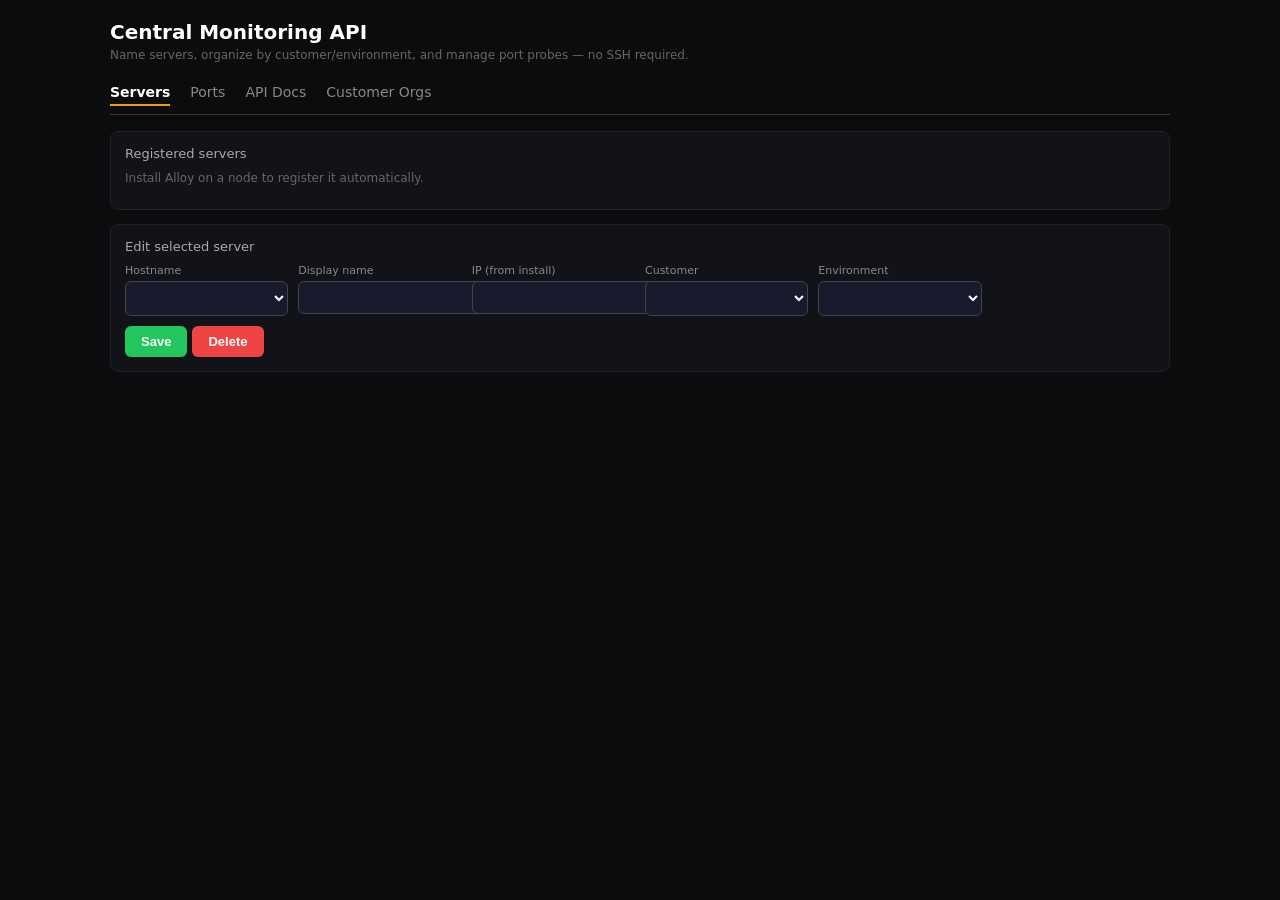
<file: api/app/ui/index.html>
<!DOCTYPE html><html><head><meta charset="utf-8"><title>Monitoring Manager</title>
<style>
*{box-sizing:border-box;margin:0;padding:0}
body{font-family:Inter,system-ui,sans-serif;background:#0b0c0e;color:#e0e0e0;padding:20px;max-width:1100px;margin:0 auto}
h1{font-size:20px;margin-bottom:4px;color:#fff}
.sub{font-size:12px;color:#666;margin-bottom:18px}
.tabs{display:flex;gap:20px;margin-bottom:16px;border-bottom:1px solid #333;padding-bottom:8px}
.tab{color:#888;cursor:pointer;padding:4px 0;font-size:14px}.tab.active{color:#fff;border-bottom:2px solid #f59e0b;font-weight:600}
.section{display:none}.section.active{display:block}
.card{background:#111318;border:1px solid #222;border-radius:8px;padding:14px;margin-bottom:14px}
.card h2{font-size:13px;color:#aaa;margin-bottom:10px;font-weight:500}
input,select{padding:8px 10px;border-radius:6px;border:1px solid #444;background:#1a1a2e;color:#fff;font-size:13px}
input:focus,select:focus{outline:none;border-color:#f59e0b}
label{font-size:11px;color:#888;display:block;margin-bottom:4px}
.row{display:grid;grid-template-columns:repeat(auto-fill,minmax(140px,1fr));gap:10px;margin-bottom:10px}
.btn{padding:8px 16px;border:none;border-radius:6px;font-weight:600;cursor:pointer;font-size:13px}
.btn-primary{background:#22c55e;color:#fff}.btn-danger{background:#ef4444;color:#fff}.btn-secondary{background:#333;color:#ccc}
table{width:100%;border-collapse:collapse;font-size:13px}
th,td{text-align:left;padding:8px 10px;border-bottom:1px solid #1a1a2e}
th{color:#666;font-weight:500}
.badge{font-size:10px;background:#333;color:#aaa;padding:2px 8px;border-radius:4px}
#status,#p-status{font-size:12px;margin-left:10px}
.indent{margin-left:16px;margin-top:8px}
.click-row{cursor:pointer}.click-row:hover{background:#1a1a2e}
</style></head><body>
<h1>Central Monitoring API</h1>
<p class="sub">Name servers, organize by customer/environment, and manage port probes — no SSH required.</p>
<div class="tabs">
<span class="tab active" data-tab="servers">Servers</span>
<span class="tab" data-tab="ports">Ports</span>
<span class="tab" data-tab="api">API Docs</span>
<span class="tab" data-tab="customer-orgs">Customer Orgs</span>
</div>

<div id="servers" class="section active">
<div class="card"><h2>Registered servers</h2><p class="sub" style="margin-bottom:10px">Install Alloy on a node to register it automatically.</p><div id="tree"></div></div>
<div class="card">
<h2>Edit selected server</h2>
<div class="row">
<div><label>Hostname</label><select id="edit-host" style="width:100%"></select></div>
<div><label>Display name</label><input id="edit-name"/></div>
<div><label>IP (from install)</label><input id="edit-ip" readonly title="Set when Alloy registers; re-run install-alloy.sh to refresh"/></div>
<div><label>Customer</label><select id="edit-customer-sel" style="width:100%" onchange="onCombo('edit-customer-sel','edit-customer-new',refreshEditEnvironments)"></select><input id="edit-customer-new" style="display:none;margin-top:6px;width:100%" placeholder="New customer name"/></div>
<div><label>Environment</label><select id="edit-environment-sel" style="width:100%" onchange="onCombo('edit-environment-sel','edit-environment-new')"></select><input id="edit-environment-new" style="display:none;margin-top:6px;width:100%" placeholder="New environment name"/></div>
</div>
<button class="btn btn-primary" onclick="saveServer()">Save</button>
<button class="btn btn-danger" onclick="deleteServer()">Delete</button>
<span id="status"></span>
</div>
</div>

<div id="ports" class="section">
<div class="card">
<h2>Add port probe</h2>
<div class="row">
<div><label>Server</label><select id="p-host" onchange="loadPorts()" style="width:100%"></select></div>
<div><label>Name *</label><input id="p-name" placeholder="redis"/></div>
<div><label>Port *</label><input id="p-port" type="number" placeholder="6379"/></div>
<div><label>Check type</label><select id="p-module"><option value="tcp_connect">TCP</option><option value="http_2xx">HTTP</option></select></div>
</div>
<p style="font-size:11px;color:#666;margin-bottom:10px">Probes use the server's registered IP. Alloy on the node picks up changes within ~30s.</p>
<button class="btn btn-primary" onclick="addPort()">+ Add port</button>
<span id="p-status"></span>
</div>
<div class="card"><h2>Monitored ports</h2>
<table><thead><tr><th>Name</th><th>Address</th><th>Type</th><th></th></tr></thead><tbody id="port-list"></tbody></table>
</div>
</div>


<div id="customer-orgs" class="section">
<div class="card">
<h2>Customer Organizations</h2>
<p class="sub" style="margin-bottom:12px">Each customer gets a separate Grafana org with read-only access to their servers only. Assign servers to a customer using the Servers tab first.</p>
<div id="orgs-list" style="margin-bottom:16px"></div>
<div class="row" style="align-items:flex-end">
<div><label>Customer name (must match exactly from Servers tab)</label><input id="new-org-customer" placeholder="e.g. Acme Corp" style="width:100%"/></div>
<div><label>Viewer password</label><input id="new-org-password" type="password" placeholder="ChangeMe@2026" style="width:100%"/></div>
<div style="padding-top:18px"><button class="btn btn-primary" onclick="createOrg()">Create Customer Org</button></div>
</div>
<span id="org-status" style="font-size:12px;margin-top:8px;display:block"></span>
</div>
</div>
<div id="api" class="section">
<div class="card"><h2>REST API</h2><pre id="api-docs" style="font-size:12px;color:#ccc;white-space:pre-wrap;line-height:1.5"></pre></div>
</div>

<script>
__SCRIPT__
function metaCustomer(x){return (x&&x.customer)||(x&&x.client)||'';}
function metaEnvironment(x){return (x&&x.environment)||(x&&x.account)||'';}
document.querySelectorAll('.tab').forEach(t=>t.onclick=()=>{
  document.querySelectorAll('.tab').forEach(x=>x.classList.toggle('active',x===t));
  document.querySelectorAll('.section').forEach(s=>s.classList.remove('active'));
  document.getElementById(t.dataset.tab).classList.add('active');
  if(t.dataset.tab==='ports')loadHostSelect();
  if(t.dataset.tab==='api')loadDocs();
  if(t.dataset.tab==='customer-orgs')loadOrgs();
});
const qs=new URLSearchParams(location.search);
if(qs.get('tab')==='ports'){document.querySelector('[data-tab=ports]').click();}
if(qs.get('host')){setTimeout(()=>{const s=document.getElementById('p-host');if(s){s.value=qs.get('host');loadPorts();}},300);}

async function j(url,opt){const r=await fetch(url,opt);return r.json();}
function setSt(id,msg,ok){const e=document.getElementById(id);e.textContent=msg;e.style.color=ok?'#22c55e':'#ef4444';}

async function loadTree(){
  const d=await j(API+'/api/v1/servers');
  const nodes=d.servers||[];
  const tree={};
  nodes.forEach(n=>{
    const c=metaCustomer(n)||'Unassigned',a=metaEnvironment(n)||'default';
    if(!tree[c])tree[c]={};if(!tree[c][a])tree[c][a]=[];
    tree[c][a].push(n);
  });
  let html='';
  Object.keys(tree).sort().forEach(customer=>{
    const environments=tree[customer];
    const cnt=Object.values(environments).reduce((s,a)=>s+a.length,0);
    html+=`<div class="card"><strong>${customer}</strong> <span class="badge">${cnt} servers</span>`;
    Object.keys(environments).sort().forEach(environment=>{
      html+=`<div class="indent"><h2 style="font-size:12px;color:#888;margin:8px 0">${environment}</h2><table><thead><tr><th>Hostname</th><th>Name</th><th>IP</th><th>Ports</th></tr></thead><tbody>`;
      environments[environment].forEach(s=>{
        html+=`<tr class="click-row" onclick="selectServer('${s.hostname}')"><td>${s.hostname}</td><td>${s.name||'-'}</td><td>${s.ip||'-'}</td><td>${s.port_count||0}</td></tr>`;
      });
      html+='</tbody></table></div>';
    });
    html+='</div>';
  });
  document.getElementById('tree').innerHTML=html||'<p style="color:#666">No servers yet. Install Alloy on a node with install-alloy.sh.</p>';
  const sel=document.getElementById('edit-host');
  const prev=sel.value;
  sel.innerHTML='<option value="">— select —</option>';
  nodes.forEach(n=>{const o=document.createElement('option');o.value=n.hostname;o.textContent=n.hostname+(n.name?' ('+n.name+')':'');sel.appendChild(o);});
  if(prev)sel.value=prev;
}

async function refreshEditEnvironments(){
  const c=comboVal('edit-customer-sel','edit-customer-new');
  const acc=await fetchEnvironments(c);
  fillCombo('edit-environment-sel','edit-environment-new',acc,document.getElementById('edit-environment-sel').dataset.current||'');
}

function selectServer(h){
  document.getElementById('edit-host').value=h;
  j(API+'/api/v1/servers/'+encodeURIComponent(h)).then(async n=>{
    document.getElementById('edit-name').value=n.name||'';
    document.getElementById('edit-ip').value=n.ip||'';
    const customers=await fetchCustomers();
    fillCombo('edit-customer-sel','edit-customer-new',customers,metaCustomer(n));
    const acc=await fetchEnvironments(metaCustomer(n));
    document.getElementById('edit-environment-sel').dataset.current=metaEnvironment(n);
    fillCombo('edit-environment-sel','edit-environment-new',acc,metaEnvironment(n));
  });
}

async function saveServer(){
  const h=document.getElementById('edit-host').value;
  if(!h){setSt('status','Select a server',false);return;}
  const body={name:document.getElementById('edit-name').value.trim(),customer:comboVal('edit-customer-sel','edit-customer-new'),environment:comboVal('edit-environment-sel','edit-environment-new')};
  const d=await j(API+'/api/v1/servers/'+encodeURIComponent(h),{method:'PUT',headers:{'Content-Type':'application/json'},body:JSON.stringify(body)});
  setSt('status',d.message||d.error,!d.error);loadTree();
}

async function deleteServer(){
  const h=document.getElementById('edit-host').value;
  if(!h||!confirm('Delete '+h+' and all its ports?'))return;
  await j(API+'/api/v1/servers/'+encodeURIComponent(h),{method:'DELETE'});
  setSt('status','Removed',true);loadTree();
}

async function loadHostSelect(){
  const d=await j(API+'/api/v1/servers');
  const s=document.getElementById('p-host'),p=s.value||qs.get('host')||'';
  s.innerHTML='';
  (d.servers||[]).forEach(n=>{const o=document.createElement('option');o.value=n.hostname;o.textContent=n.hostname+(n.name?' ('+n.name+')':'');s.appendChild(o);});
  if(p)s.value=p;loadPorts();
}

async function loadPorts(){
  const h=document.getElementById('p-host').value;if(!h)return;
  const d=await j(API+'/api/v1/servers/'+encodeURIComponent(h)+'/ports');
  const t=document.getElementById('port-list');t.innerHTML='';
  (d.ports||[]).forEach(p=>{
    t.innerHTML+=`<tr><td>${p.name}</td><td>${p.address}</td><td>${p.module}</td><td><button class="btn btn-danger" style="padding:4px 10px;font-size:11px" onclick="delPort('${p.name}')">Remove</button></td></tr>`;
  });
}

async function addPort(){
  const h=document.getElementById('p-host').value,n=document.getElementById('p-name').value.trim(),p=document.getElementById('p-port').value.trim(),m=document.getElementById('p-module').value;
  if(!h||!n||!p){setSt('p-status','Server, name, and port required',false);return;}
  const d=await j(API+'/api/v1/servers/'+encodeURIComponent(h)+'/ports',{method:'POST',headers:{'Content-Type':'application/json'},body:JSON.stringify({name:n,port:p,module:m})});
  setSt('p-status',d.message||d.error,!d.error);
  if(!d.error){document.getElementById('p-name').value='';document.getElementById('p-port').value='';loadPorts();}
}

async function delPort(n){
  const h=document.getElementById('p-host').value;
  await j(API+'/api/v1/servers/'+encodeURIComponent(h)+'/ports/'+encodeURIComponent(n),{method:'DELETE'});
  loadPorts();
}

async function loadDocs(){
  const d=await j(API+'/api/v1/docs');
  document.getElementById('api-docs').textContent=JSON.stringify(d,null,2);
}

async function loadOrgs(){
  const el=document.getElementById('orgs-list');
  const d=await j(API+'/api/v1/grafana-orgs/status').catch(()=>({orgs:[]}));
  const orgs=d.orgs||[];
  if(!orgs.length){el.innerHTML='<p style="color:#666">No customer orgs yet.</p>';return;}
  let html='<table><thead><tr><th>Customer</th><th>Servers</th><th>Login</th><th>Dashboard</th><th></th></tr></thead><tbody>';
  orgs.forEach(o=>{
    const customer=o.customer||o.client||'';
    const dash=o.dashboard_url?'<a href="'+o.dashboard_url+'" target="_blank" style="color:#3b82f6">Open</a>':'-';
    html+=`<tr><td>${customer}</td><td>${o.server_count}</td><td>${o.login||'-'}</td><td>${dash}</td><td><button class="btn btn-danger" style="padding:4px 10px;font-size:11px" onclick="deleteOrg('${customer}')">Delete</button></td></tr>`;
  });
  html+='</tbody></table>';
  el.innerHTML=html;
}

async function createOrg(){
  const customer=document.getElementById('new-org-customer').value.trim();
  const password=document.getElementById('new-org-password').value||'ChangeMe@2026';
  if(!customer){setSt('org-status','Customer name required',false);return;}
  setSt('org-status','Creating org...',true);
  const d=await j(API+'/api/v1/grafana-orgs',{method:'POST',headers:{'Content-Type':'application/json'},body:JSON.stringify({customer,password})}).catch(e=>({error:String(e)}));
  setSt('org-status',d.error?('Error: '+d.error):('Created! Login: '+d.login+' / '+password),!d.error);
  if(!d.error){document.getElementById('new-org-customer').value='';document.getElementById('new-org-password').value='';loadOrgs();}
}

async function deleteOrg(customer){
  if(!confirm('Delete the Grafana portal for "'+customer+'"? Removes their org, dashboard, and viewer login. Servers are NOT affected.'))return;
  await j(API+'/api/v1/grafana-orgs/'+encodeURIComponent(customer),{method:'DELETE'}).catch(()=>{});
  loadOrgs();
}

document.getElementById('edit-host').onchange=function(){if(this.value)selectServer(this.value);};
__COMBO_JS__
loadTree();
</script>
</body></html>
</file>
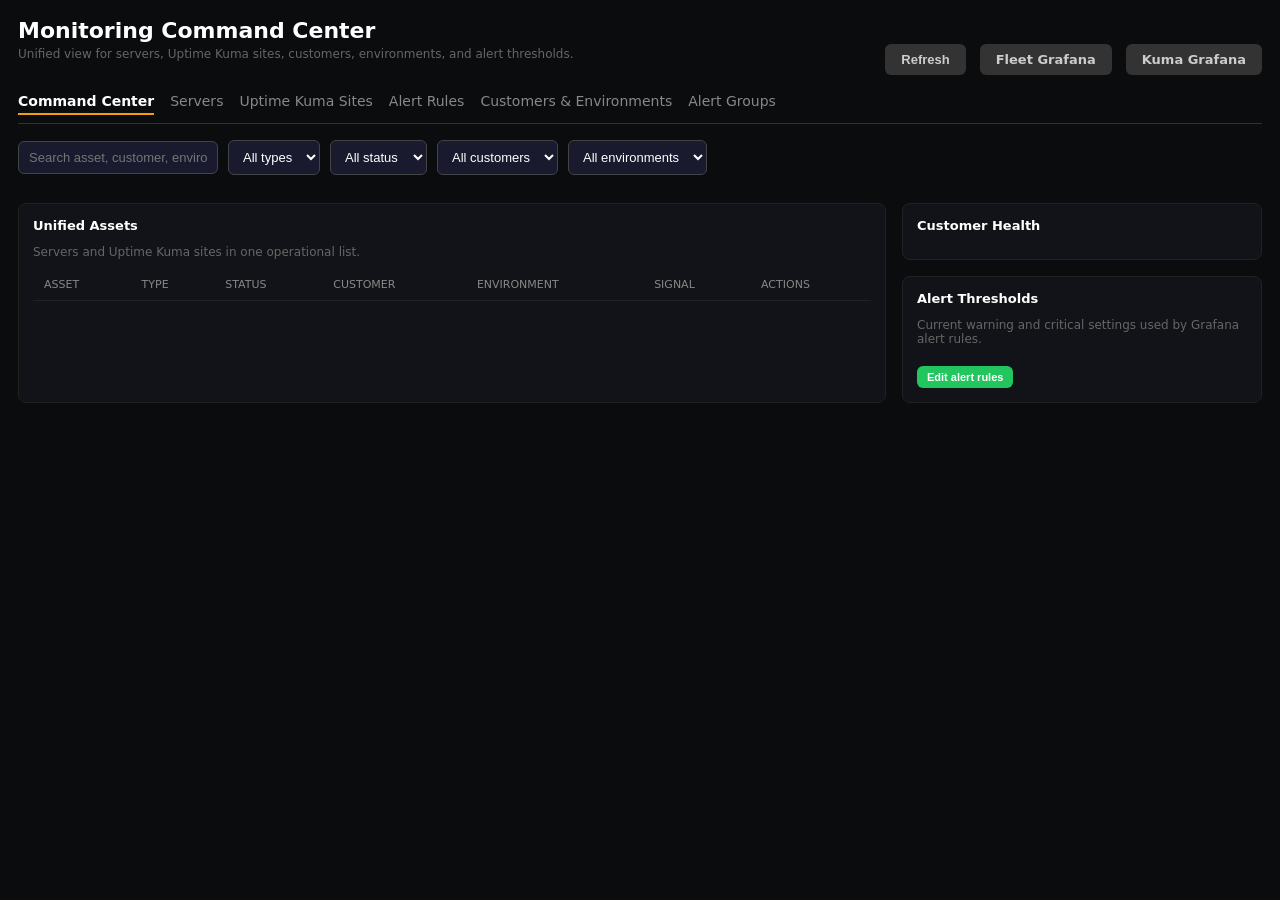
<file: api/app/ui/inventory.html>
<!DOCTYPE html><html><head><meta charset="utf-8"><title>All Servers</title>
<style>
*{box-sizing:border-box;margin:0;padding:0}
body{font-family:Inter,system-ui,sans-serif;background:#0b0c0e;color:#e0e0e0;padding:18px}
h1{font-size:22px;color:#fff;margin-bottom:4px;letter-spacing:0}
h2{font-size:16px;color:#fff;margin-bottom:4px}
.sub{font-size:12px;color:#666;margin-bottom:14px}
.toolbar{display:flex;gap:10px;flex-wrap:wrap;align-items:center;margin-bottom:14px}
input,select{padding:8px 10px;border-radius:6px;border:1px solid #444;background:#1a1a2e;color:#fff;font-size:13px}
input.search{min-width:200px}
table{width:100%;border-collapse:collapse;font-size:13px;margin-bottom:16px}
th,td{text-align:left;padding:9px 11px;border-bottom:1px solid #222}
th{color:#888;font-weight:500;font-size:11px;text-transform:uppercase}
tr.data-row{cursor:pointer}tr.data-row:hover{background:#1a1a2e}
tr.selected{background:#1f2937}
.badge{font-size:10px;padding:2px 8px;border-radius:4px;background:#333;color:#aaa}
.badge-unassigned{background:#422006;color:#fbbf24}
.badge-up{background:#052e16;color:#86efac}
.badge-down{background:#450a0a;color:#fca5a5}
.badge-nodata{background:#27272a;color:#a1a1aa}
.layout{display:grid;grid-template-columns:1fr 340px;gap:16px}
@media(max-width:900px){.layout{grid-template-columns:1fr}}
.panel{background:#111318;border:1px solid #222;border-radius:8px;padding:14px}
.panel h3{font-size:13px;color:#fff;margin-bottom:12px}
label{font-size:11px;color:#888;display:block;margin-bottom:4px}
.field{margin-bottom:10px}
.field input,.field select{width:100%}
.btn{padding:8px 16px;border:none;border-radius:6px;font-weight:600;cursor:pointer;font-size:13px}
.btn-primary{background:#22c55e;color:#fff}
.btn-secondary{background:#333;color:#ccc;margin-left:6px}
.btn-warning{background:#854d0e;color:#fff}
.btn-silenced{background:#0f766e;color:#fff}
#edit-status,#org-status{font-size:12px;margin-top:8px}
.empty{color:#666;padding:24px;text-align:center}
.mtabs{display:flex;gap:16px;margin-bottom:16px;border-bottom:1px solid #333;padding-bottom:8px}
.mtab{color:#888;cursor:pointer;font-size:14px;padding:4px 0}.mtab.active{color:#fff;border-bottom:2px solid #f59e0b;font-weight:600}
.org-grid{display:grid;grid-template-columns:220px 1fr;gap:16px}
.org-list{list-style:none;max-height:420px;overflow:auto}
.org-list li{padding:8px 10px;border-radius:6px;cursor:pointer;margin-bottom:4px;display:flex;justify-content:space-between;align-items:center}
.org-list li:hover,.org-list li.active{background:#1f2937}
.org-list .cnt{font-size:10px;color:#666}
.btn-sm{padding:5px 10px;font-size:11px;margin-right:6px;margin-top:6px}
.btn-danger{background:#ef4444;color:#fff}
input[readonly]{opacity:.75;cursor:not-allowed}
.hint-ip{font-size:10px;color:#666;margin-top:2px}
.rule-grid{display:grid;grid-template-columns:repeat(auto-fit,minmax(280px,1fr));gap:16px}
.rule-card{background:#111318;border:1px solid #222;border-radius:8px;padding:14px}
.rule-card h4{font-size:13px;color:#fff;margin-bottom:4px}
.rule-card p{font-size:11px;color:#777;margin-bottom:10px}
.rule-row{display:flex;gap:10px;align-items:center;flex-wrap:wrap;margin-bottom:10px}
.rule-row .field{margin-bottom:0;flex:1;min-width:110px}
.hero{display:flex;justify-content:space-between;align-items:flex-end;gap:16px;margin-bottom:14px;flex-wrap:wrap}
.hero-actions{display:flex;gap:8px;align-items:center;flex-wrap:wrap}
.kpi-grid{display:grid;grid-template-columns:repeat(auto-fit,minmax(150px,1fr));gap:12px;margin:14px 0}
.kpi{background:#111318;border:1px solid #222;border-radius:8px;padding:14px;min-height:88px}
.kpi .label{font-size:11px;color:#888;text-transform:uppercase;margin-bottom:8px}
.kpi .value{font-size:26px;color:#fff;font-weight:700;line-height:1}
.kpi .note{font-size:11px;color:#777;margin-top:8px}
.kpi.good{border-color:#164e2c}.kpi.warn{border-color:#854d0e}.kpi.bad{border-color:#7f1d1d}.kpi.neutral{border-color:#1f2937}
.command-grid{display:grid;grid-template-columns:minmax(0,1fr) 360px;gap:16px}
@media(max-width:1050px){.command-grid{grid-template-columns:1fr}}
.health-list{display:grid;gap:8px}
.health-item{display:grid;grid-template-columns:1fr auto;gap:10px;align-items:center;background:#0d0f14;border:1px solid #222;border-radius:8px;padding:10px}
.health-main{min-width:0}.health-main strong{font-size:13px;color:#fff}.health-main .meta{font-size:11px;color:#777;margin-top:3px}
.health-counts{display:flex;gap:6px;flex-wrap:wrap;justify-content:flex-end}
.pill{font-size:10px;padding:3px 7px;border-radius:999px;background:#27272a;color:#a1a1aa;white-space:nowrap}
.pill-ok{background:#052e16;color:#86efac}.pill-warning{background:#422006;color:#fbbf24}.pill-critical{background:#450a0a;color:#fca5a5}.pill-unknown{background:#27272a;color:#a1a1aa}
.asset-tools{display:flex;gap:8px;flex-wrap:wrap;margin-bottom:10px}
.asset-tools input,.asset-tools select{min-width:150px}
.link-btn{color:#93c5fd;text-decoration:none;font-size:12px}
.threshold-mini{display:grid;grid-template-columns:1fr 1fr;gap:8px;font-size:12px}
.threshold-mini div{background:#0d0f14;border:1px solid #222;border-radius:6px;padding:8px}
.threshold-mini strong{display:block;color:#fff;margin-top:3px}
.modal-backdrop{position:fixed;inset:0;background:rgba(0,0,0,.68);display:none;align-items:center;justify-content:center;z-index:9999;padding:18px}
.modal{width:min(560px,100%);background:#111318;border:1px solid #2a3545;border-radius:8px;padding:18px;box-shadow:0 24px 80px rgba(0,0,0,.55)}
.modal-head{display:flex;justify-content:space-between;gap:12px;align-items:flex-start;margin-bottom:14px}
.modal h3{font-size:16px;color:#fff;margin:0 0 4px}.modal .x{border:0;background:transparent;color:#94a3b8;font-size:22px;cursor:pointer;line-height:1}
.silence-options{display:grid;grid-template-columns:repeat(auto-fit,minmax(110px,1fr));gap:8px;margin:12px 0}
.silence-current{background:#0d0f14;border:1px solid #263244;border-radius:7px;padding:10px;font-size:12px;color:#cbd5e1;margin-bottom:10px}
.silence-current strong{color:#fff}.silence-status{font-size:12px;color:#8bdcff;min-height:18px;margin-top:8px}
</style></head><body>
<div class="modal-backdrop" id="silence-modal" onclick="closeSilenceModal(event)">
<div class="modal" onclick="event.stopPropagation()">
<div class="modal-head"><div><h3 id="silence-title">Silence notifications</h3><p class="sub" id="silence-sub" style="margin:0"></p></div><button class="x" onclick="closeSilenceModal()">×</button></div>
<div id="silence-current" class="silence-current"></div>
<div class="silence-options">
<button class="btn btn-secondary" onclick="createSilenceFromModal(60)">1 hour</button>
<button class="btn btn-primary" onclick="createSilenceFromModal(240)">4 hours</button>
<button class="btn btn-secondary" onclick="createSilenceFromModal(1440)">24 hours</button>
<button class="btn btn-secondary" onclick="createSilenceFromModal(10080)">7 days</button>
<button class="btn btn-warning" onclick="createSilenceFromModal(0,true)">Until turned off</button>
</div>
<button class="btn btn-danger" id="silence-clear" onclick="clearSilenceFromModal()" style="display:none">Turn off silence</button>
<div class="silence-status" id="silence-status"></div>
</div>
</div>
<div class="hero">
<div>
<h1>Monitoring Command Center</h1>
<p class="sub">Unified view for servers, Uptime Kuma sites, customers, environments, and alert thresholds.</p>
</div>
<div class="hero-actions">
<button class="btn btn-secondary" onclick="loadCommandCenter()">Refresh</button>
<a class="btn btn-secondary" href="/d/alloy-fleet/fleet-overview-all-servers" target="_blank" style="text-decoration:none">Fleet Grafana</a>
<a class="btn btn-secondary" href="/d/uptime-kuma-source/uptime-kuma" target="_blank" style="text-decoration:none">Kuma Grafana</a>
</div>
</div>
<div class="mtabs">
<span class="mtab active" data-v="command">Command Center</span>
<span class="mtab" data-v="servers">Servers</span>
<span class="mtab" data-v="kuma">Uptime Kuma Sites</span>
<span class="mtab" data-v="alerts">Alert Rules</span>
<span class="mtab" data-v="org">Customers &amp; Environments</span>
<span class="mtab" data-v="groups">Alert Groups</span>
</div>
<div id="view-command">
<div class="toolbar">
<input class="search" id="cmd-search" placeholder="Search asset, customer, environment..." oninput="renderCommandCenter()"/>
<select id="cmd-type" onchange="renderCommandCenter()"><option value="">All types</option><option value="server">Servers</option><option value="site">Sites</option></select>
<select id="cmd-status" onchange="renderCommandCenter()"><option value="">All status</option><option value="critical">Critical</option><option value="warning">Warning</option><option value="unknown">Unknown</option><option value="ok">OK</option></select>
<select id="cmd-customer" onchange="renderCommandCenter()"><option value="">All customers</option></select>
<select id="cmd-environment" onchange="renderCommandCenter()"><option value="">All environments</option></select>
<span id="cmd-count" style="font-size:12px;color:#666;margin-left:8px"></span>
</div>
<div class="kpi-grid" id="cmd-kpis"></div>
<div class="command-grid">
<div class="panel">
<h3>Unified Assets</h3>
<p class="sub" style="margin-bottom:10px">Servers and Uptime Kuma sites in one operational list.</p>
<table>
<thead><tr><th>Asset</th><th>Type</th><th>Status</th><th>Customer</th><th>Environment</th><th>Signal</th><th>Actions</th></tr></thead>
<tbody id="cmd-assets"></tbody>
</table>
<div id="cmd-empty" class="empty" style="display:none">No assets match these filters.</div>
</div>
<div>
<div class="panel" style="margin-bottom:16px">
<h3>Customer Health</h3>
<div id="cmd-customer-health" class="health-list"></div>
</div>
<div class="panel">
<h3>Alert Thresholds</h3>
<p class="sub" style="margin-bottom:10px">Current warning and critical settings used by Grafana alert rules.</p>
<div id="cmd-thresholds" class="threshold-mini"></div>
<button class="btn btn-primary btn-sm" style="margin-top:10px" onclick="switchTab('alerts')">Edit alert rules</button>
</div>
</div>
</div>
</div>
<div id="view-servers" style="display:none">
<p class="sub">From Alloy install. IP is fixed at install — re-run <code>install-alloy.sh</code> on the node to refresh it.</p>
<div class="toolbar">
<input class="search" id="search" placeholder="Search hostname or name..." oninput="render()"/>
<select id="filter-customer" onchange="render()"><option value="">All customers</option></select>
<select id="filter-environment" onchange="render()"><option value="">All environments</option></select>
<button class="btn btn-secondary" onclick="load()">Refresh</button>
<span id="count" style="font-size:12px;color:#666;margin-left:8px"></span>
</div>
<div class="layout">
<div>
<table>
<thead><tr><th>Hostname</th><th>Display name</th><th>Customer</th><th>Environment</th><th>IP</th><th>Ports</th><th>Actions</th></tr></thead>
<tbody id="rows"></tbody>
</table>
<div id="empty" class="empty" style="display:none">No servers match. Install Alloy on a node or adjust filters.</div>
</div>
<div class="panel">
<h3 id="edit-title">Edit server</h3>
<p class="sub" style="margin-bottom:10px" id="edit-hint">Select a server from the list</p>
<div id="edit-form" style="display:none">
<div class="field"><label>Hostname</label><input id="e-host" readonly/></div>
<div class="field"><label>Display name</label><input id="e-name" placeholder="e.g. Production API"/></div>
<div class="field"><label>Customer</label><select id="e-customer-sel" onchange="onCombo('e-customer-sel','e-customer-new',refreshEditEnvironments)"></select><input id="e-customer-new" style="display:none;margin-top:6px" placeholder="New customer name"/></div>
<div class="field"><label>Environment</label><select id="e-environment-sel" onchange="onCombo('e-environment-sel','e-environment-new')"></select><input id="e-environment-new" style="display:none;margin-top:6px" placeholder="New environment name"/></div>
<div class="field"><label>IP address</label><input id="e-ip" readonly/><p class="hint-ip">Detected at install (primary interface)</p></div>
<div class="field"><label>Alert groups</label><div id="e-groups" style="max-height:140px;overflow:auto;border:1px solid #222;border-radius:6px;padding:8px;font-size:12px"></div></div>
<button class="btn btn-primary" onclick="saveEdit()">Save</button>
<div id="edit-status"></div>
</div>
</div>
</div>
</div>
<div id="view-kuma" style="display:none">
<p class="sub">From Uptime Kuma Prometheus metrics. Assign Customer, Environment, and Display Name here so site alerts route like server alerts.</p>
<div class="toolbar">
<input class="search" id="kuma-search" placeholder="Search site, URL, host..." oninput="renderKumaSites()"/>
<select id="kuma-filter-customer" onchange="renderKumaSites()"><option value="">All customers</option></select>
<select id="kuma-filter-environment" onchange="renderKumaSites()"><option value="">All environments</option></select>
<button class="btn btn-secondary" onclick="loadKumaSites()">Refresh</button>
<a class="btn btn-secondary" href="/d/uptime-kuma-source/uptime-kuma" target="_blank" style="text-decoration:none">Open dashboard</a>
<span id="kuma-count" style="font-size:12px;color:#666;margin-left:8px"></span>
</div>
<div class="layout">
<div>
<table>
<thead><tr><th>Site</th><th>Display name</th><th>Status</th><th>Customer</th><th>Environment</th><th>Type</th><th>Target</th><th>Latency</th><th>Actions</th></tr></thead>
<tbody id="kuma-rows"></tbody>
</table>
<div id="kuma-empty" class="empty" style="display:none">No Uptime Kuma sites found. Configure the Prometheus source job <code>uptime-kuma</code>, then refresh.</div>
</div>
<div class="panel">
<h3 id="kuma-edit-title">Edit site</h3>
<p class="sub" style="margin-bottom:10px" id="kuma-edit-hint">Select a Uptime Kuma site from the list</p>
<div id="kuma-edit-form" style="display:none">
<div class="field"><label>Uptime Kuma monitor</label><input id="kuma-e-monitor" readonly/></div>
<div class="field"><label>Display name</label><input id="kuma-e-name" placeholder="e.g. Public website"/></div>
<div class="field"><label>Customer</label><select id="kuma-e-customer-sel" onchange="onCombo('kuma-e-customer-sel','kuma-e-customer-new',refreshKumaEditEnvironments)"></select><input id="kuma-e-customer-new" style="display:none;margin-top:6px" placeholder="New customer name"/></div>
<div class="field"><label>Environment</label><select id="kuma-e-environment-sel" onchange="onCombo('kuma-e-environment-sel','kuma-e-environment-new')"></select><input id="kuma-e-environment-new" style="display:none;margin-top:6px" placeholder="New environment name"/></div>
<div class="field"><label>Target</label><input id="kuma-e-target" readonly/></div>
<div class="field"><label>Alert groups</label><div id="kuma-e-groups" style="max-height:140px;overflow:auto;border:1px solid #222;border-radius:6px;padding:8px;font-size:12px"></div></div>
<button class="btn btn-primary" onclick="saveKumaSite()">Save</button>
<a class="btn btn-secondary" id="kuma-open-dashboard" href="/d/uptime-kuma-site/uptime-kuma-site" target="_blank" style="text-decoration:none;display:inline-block">Open site dashboard</a>
<div id="kuma-edit-status"></div>
</div>
</div>
</div>
</div>
<div id="view-alerts" style="display:none">
<p class="sub">Edit the built-in alert thresholds and durations here. Saving updates the stored settings and immediately resyncs Grafana alert rules.</p>
<div class="toolbar">
<button class="btn btn-secondary" onclick="loadAlertSettings()">Refresh</button>
<button class="btn btn-primary" onclick="saveAlertSettings()">Save alert rules</button>
<span id="alert-settings-status" style="font-size:12px;color:#666;margin-left:8px"></span>
</div>
<div class="rule-grid">
<div class="rule-card">
<h4>Node Down</h4><p>Alert when a monitored server stops sending node metrics.</p>
<div class="rule-row"><label style="display:flex;align-items:center;gap:6px;color:#aaa"><input type="checkbox" id="rule-node_down-enabled"/> enabled</label></div>
<div class="rule-row">
<div class="field"><label>Duration (min)</label><input id="rule-node_down-duration" type="number" min="1" max="1440"/></div>
<div class="field"><label>Severity</label><select id="rule-node_down-severity"><option value="critical">Critical</option><option value="warning">Warning</option><option value="info">Info</option></select></div>
</div>
</div>
<div class="rule-card">
<h4>Port Down</h4><p>Alert when a configured blackbox probe fails.</p>
<div class="rule-row"><label style="display:flex;align-items:center;gap:6px;color:#aaa"><input type="checkbox" id="rule-port_down-enabled"/> enabled</label></div>
<div class="rule-row">
<div class="field"><label>Duration (min)</label><input id="rule-port_down-duration" type="number" min="1" max="1440"/></div>
<div class="field"><label>Severity</label><select id="rule-port_down-severity"><option value="critical">Critical</option><option value="warning">Warning</option><option value="info">Info</option></select></div>
</div>
</div>
<div class="rule-card">
<h4>Process Down</h4><p>Alert when a stable monitored process disappears.</p>
<div class="rule-row"><label style="display:flex;align-items:center;gap:6px;color:#aaa"><input type="checkbox" id="rule-process_down-enabled"/> enabled</label></div>
<div class="rule-row">
<div class="field"><label>Duration (min)</label><input id="rule-process_down-duration" type="number" min="1" max="1440"/></div>
<div class="field"><label>Severity</label><select id="rule-process_down-severity"><option value="critical">Critical</option><option value="warning">Warning</option><option value="info">Info</option></select></div>
</div>
</div>
<div class="rule-card">
<h4>Uptime Kuma Source Down</h4><p>Alert when Prometheus cannot scrape the Kuma metrics endpoint.</p>
<div class="rule-row"><label style="display:flex;align-items:center;gap:6px;color:#aaa"><input type="checkbox" id="rule-uptime_kuma_source_down-enabled"/> enabled</label></div>
<div class="rule-row">
<div class="field"><label>Duration (min)</label><input id="rule-uptime_kuma_source_down-duration" type="number" min="1" max="1440"/></div>
<div class="field"><label>Severity</label><select id="rule-uptime_kuma_source_down-severity"><option value="critical">Critical</option><option value="warning">Warning</option><option value="info">Info</option></select></div>
</div>
</div>
<div class="rule-card">
<h4>Uptime Kuma Monitor Down</h4><p>Alert when a Kuma monitor reports status down.</p>
<div class="rule-row"><label style="display:flex;align-items:center;gap:6px;color:#aaa"><input type="checkbox" id="rule-uptime_kuma_monitor_down-enabled"/> enabled</label></div>
<div class="rule-row">
<div class="field"><label>Duration (min)</label><input id="rule-uptime_kuma_monitor_down-duration" type="number" min="1" max="1440"/></div>
<div class="field"><label>Severity</label><select id="rule-uptime_kuma_monitor_down-severity"><option value="critical">Critical</option><option value="warning">Warning</option><option value="info">Info</option></select></div>
</div>
</div>
<div class="rule-card">
<h4>High CPU Usage</h4><p>Create both warning and critical alerts for CPU usage.</p>
<div class="rule-row"><label style="display:flex;align-items:center;gap:6px;color:#aaa"><input type="checkbox" id="rule-high_cpu-enabled"/> enabled</label></div>
<div class="rule-row">
<div class="field"><label>Warning (%)</label><input id="rule-high_cpu-warning" type="number" min="0" max="100" step="0.1"/></div>
<div class="field"><label>Critical (%)</label><input id="rule-high_cpu-critical" type="number" min="0" max="100" step="0.1"/></div>
<div class="field"><label>Duration (min)</label><input id="rule-high_cpu-duration" type="number" min="1" max="1440"/></div>
</div>
</div>
<div class="rule-card">
<h4>High Memory Usage</h4><p>Create both warning and critical alerts for memory usage.</p>
<div class="rule-row"><label style="display:flex;align-items:center;gap:6px;color:#aaa"><input type="checkbox" id="rule-high_memory-enabled"/> enabled</label></div>
<div class="rule-row">
<div class="field"><label>Warning (%)</label><input id="rule-high_memory-warning" type="number" min="0" max="100" step="0.1"/></div>
<div class="field"><label>Critical (%)</label><input id="rule-high_memory-critical" type="number" min="0" max="100" step="0.1"/></div>
<div class="field"><label>Duration (min)</label><input id="rule-high_memory-duration" type="number" min="1" max="1440"/></div>
</div>
</div>
<div class="rule-card">
<h4>Low Disk Space</h4><p>Create both warning and critical alerts for root filesystem usage.</p>
<div class="rule-row"><label style="display:flex;align-items:center;gap:6px;color:#aaa"><input type="checkbox" id="rule-low_disk-enabled"/> enabled</label></div>
<div class="rule-row">
<div class="field"><label>Warning (%)</label><input id="rule-low_disk-warning" type="number" min="0" max="100" step="0.1"/></div>
<div class="field"><label>Critical (%)</label><input id="rule-low_disk-critical" type="number" min="0" max="100" step="0.1"/></div>
<div class="field"><label>Duration (min)</label><input id="rule-low_disk-duration" type="number" min="1" max="1440"/></div>
</div>
</div>
<div class="rule-card">
<h4>Network Errors / Drops</h4><p>Create warning and critical alerts for network interface errors and dropped packets per second.</p>
<div class="rule-row"><label style="display:flex;align-items:center;gap:6px;color:#aaa"><input type="checkbox" id="rule-network_errors-enabled"/> enabled</label></div>
<div class="rule-row">
<div class="field"><label>Warning (/s)</label><input id="rule-network_errors-warning" type="number" min="0" max="100" step="0.1"/></div>
<div class="field"><label>Critical (/s)</label><input id="rule-network_errors-critical" type="number" min="0" max="100" step="0.1"/></div>
<div class="field"><label>Duration (min)</label><input id="rule-network_errors-duration" type="number" min="1" max="1440"/></div>
</div>
</div>
</div>
</div>
<div id="view-org" style="display:none">
<p class="sub">Manage the customer → environment hierarchy used in Grafana filters. Rename or merge to reassign all servers at once.</p>
<div class="panel" style="margin-bottom:16px">
<h3>Admin / fallback recipients</h3>
<p class="sub" style="margin-bottom:10px">The global fallback contact point (<code>email-zentra</code>). Receives <b>every</b> alert. This is also your SMTP sender, so keep at least one address here.</p>
<div id="org-adminalert"></div>
</div>
<div class="panel" style="margin-bottom:16px">
<h3>All-customers alert recipients</h3>
<p class="sub" style="margin-bottom:10px">These addresses receive <b>every</b> alert across all customers (in addition to the admin fallback). Use for a NOC / ops team.</p>
<div id="org-allalert"></div>
</div>
<div class="org-grid">
<div class="panel">
<h3>Customers</h3>
<button class="btn btn-primary btn-sm" onclick="orgAddCustomer()">+ New customer</button>
<ul class="org-list" id="org-customers"></ul>
</div>
<div class="panel">
<h3 id="org-detail-title">Select a customer</h3>
<div id="org-detail" style="display:none">
<div style="margin-bottom:12px">
<button class="btn btn-secondary btn-sm" onclick="orgRenameCustomer()">Rename</button>
<button class="btn btn-secondary btn-sm" onclick="orgMergeCustomer()">Merge into…</button>
<button class="btn btn-danger btn-sm" onclick="orgDeleteCustomer()">Delete</button>
</div>
<h3 style="font-size:12px;color:#888;margin:12px 0 8px">Environments</h3>
<button class="btn btn-primary btn-sm" onclick="orgAddEnvironment()">+ New environment</button>
<table style="margin-top:10px"><thead><tr><th>Environment</th><th>Servers</th><th></th></tr></thead><tbody id="org-environments"></tbody></table>
<h3 style="font-size:12px;color:#888;margin:18px 0 8px">Customer portal (Grafana org)</h3>
<div id="org-access" style="font-size:12px;background:#0d0f14;border:1px solid #222;border-radius:6px;padding:12px"></div>
<h3 style="font-size:12px;color:#888;margin:18px 0 8px">Alert recipient email</h3>
<div id="org-alert" style="font-size:12px;background:#0d0f14;border:1px solid #222;border-radius:6px;padding:12px"></div>
</div>
<div id="org-status"></div>
</div>
</div>
</div>
<div id="view-groups" style="display:none">
<p class="sub">Create a group of servers (across any customer/environment) and route their alerts to a shared recipient list. A server can belong to multiple groups; each enabled recipient is added alongside admin and any per-customer recipients.</p>
<div class="org-grid">
<div class="panel">
<h3>Groups</h3>
<button class="btn btn-primary btn-sm" onclick="newGroup()">+ New group</button>
<div id="group-list" style="margin-top:10px"></div>
</div>
<div class="panel">
<h3 id="group-editor-title">New alert group</h3>
<div class="field"><label>Group name</label><input id="group-name" placeholder="e.g. Customer A Web Team"/></div>
<label style="display:flex;align-items:center;gap:6px;color:#aaa;margin:6px 0"><input type="checkbox" id="group-enabled" checked/> enabled</label>
<h3 style="font-size:12px;color:#888;margin:14px 0 6px">Servers in this group</h3>
<div id="group-servers" style="max-height:220px;overflow:auto;border:1px solid #222;border-radius:6px;padding:8px"></div>
<h3 style="font-size:12px;color:#888;margin:14px 0 6px">Uptime Kuma sites in this group</h3>
<div id="group-sites" style="max-height:220px;overflow:auto;border:1px solid #222;border-radius:6px;padding:8px"></div>
<h3 style="font-size:12px;color:#888;margin:14px 0 6px">Recipients</h3>
<div id="group-recipients"></div>
<button class="btn btn-secondary btn-sm" onclick="addGroupRecipient()">+ Add email</button>
<div style="margin-top:14px">
<button class="btn btn-primary btn-sm" onclick="saveGroup()">Save</button>
<button class="btn btn-danger btn-sm" id="group-delete-btn" style="display:none" onclick="deleteGroup()">Delete</button>
</div>
<div id="group-status" style="margin-top:8px;font-size:12px"></div>
</div>
</div>
</div>
<script>
__SCRIPT__
__COMBO_JS__

function metaCustomer(x){return (x&&x.customer)||(x&&x.client)||'';}
function metaEnvironment(x){return (x&&x.environment)||(x&&x.account)||'';}
function switchTab(view){
  const t=document.querySelector('.mtab[data-v="'+view+'"]');if(!t)return;
  document.querySelectorAll('.mtab').forEach(x=>x.classList.toggle('active',x===t));
  ['command','servers','kuma','alerts','org','groups'].forEach(v=>{
    const el=document.getElementById('view-'+v);if(el)el.style.display=v===view?'block':'none';
  });
  if(view==='command')loadCommandCenter();
  if(view==='servers')load();
  if(view==='kuma')loadKumaSites();
  if(view==='alerts')loadAlertSettings();
  if(view==='org')loadOrg();
  if(view==='groups')loadGroups();
}
document.querySelectorAll('.mtab').forEach(t=>t.onclick=()=>switchTab(t.dataset.v));
let servers=[], selected=null, kumaSites=[], selectedKuma=null, orgData=null, orgCustomer=null, commandData=null;
function kumaDashboardUrl(monitorName){
  return '/d/uptime-kuma-site/uptime-kuma-site?var-monitor='+encodeURIComponent(monitorName);
}
function escHtml(v){
  return String(v===undefined||v===null?'':v).replace(/[&<>"']/g,m=>({'&':'&amp;','<':'&lt;','>':'&gt;','"':'&quot;',"'":'&#39;'}[m]));
}
function fmtNum(v,digits){
  if(v===undefined||v===null||Number.isNaN(Number(v)))return '—';
  return Number(v).toFixed(digits===undefined?1:digits);
}
function severityLabel(sev){
  if(sev==='critical')return '<span class="pill pill-critical">Critical</span>';
  if(sev==='warning')return '<span class="pill pill-warning">Warning</span>';
  if(sev==='unknown')return '<span class="pill pill-unknown">Unknown</span>';
  return '<span class="pill pill-ok">OK</span>';
}
let activeSilences=[], silenceContext=null;
async function loadSilences(){
  const d=await fetch(API+'/api/v1/silences').then(r=>r.json()).catch(()=>({silences:[]}));
  activeSilences=(d.silences||[]).filter(s=>(s.status||{}).state==='active');
}
function matcherValue(s,name){
  const m=(s.matchers||[]).find(x=>x.name===name&&x.isEqual!==false&&!x.isRegex);
  return m?m.value:'';
}
function targetSilences(kind,id,alertname){
  id=decodeURIComponent(id||'');
  alertname=decodeURIComponent(alertname||'');
  return activeSilences.filter(s=>{
    if(kind==='site'){
      if(matcherValue(s,'monitor_name')!==id)return false;
      const an=matcherValue(s,'alertname');
      return !an||an===(alertname||'Site Monitor Down');
    }
    return matcherValue(s,'host')===id;
  });
}
function silenceIsUntilOff(s){
  const comment=String(s.comment||'').toLowerCase();
  if(comment.includes('until manually turned off'))return true;
  const end=Date.parse(s.endsAt||'');
  return end && end-Date.now() > 365*24*60*60*1000;
}
function silenceLabel(s){
  if(!s)return '';
  if(silenceIsUntilOff(s))return 'until turned off';
  return 'until '+new Date(s.endsAt).toLocaleString();
}
function silenceButton(kind,id,alertname){
  const matches=targetSilences(kind,id,alertname);
  const silenced=matches.length>0;
  const cls=silenced?'btn btn-silenced btn-sm silence-btn':'btn btn-warning btn-sm silence-btn';
  const label=silenced?'Silenced':'Silence';
  return '<button class="'+cls+'" data-kind="'+escHtml(kind||'')+'" data-id="'+escHtml(encodeURIComponent(id||''))+'" data-alertname="'+escHtml(encodeURIComponent(alertname||''))+'">'+label+'</button>';
}
function openSilenceModal(kind,id,alertname){
  id=decodeURIComponent(id||'');
  alertname=decodeURIComponent(alertname||'');
  const label=kind==='site'?'site':'server';
  const matches=targetSilences(kind,id,alertname);
  silenceContext={kind,id,alertname,matches};
  document.getElementById('silence-title').textContent=(matches.length?'Manage silence for ':'Silence notifications for ')+id;
  document.getElementById('silence-sub').textContent=kind==='site'?'Site alert: '+(alertname||'Site Monitor Down'):'All alerts for this server';
  document.getElementById('silence-current').innerHTML=matches.length
    ? '<strong>Currently silenced</strong><br>'+matches.map(s=>escHtml(silenceLabel(s))).join('<br>')
    : '<strong>Not silenced</strong><br>No active silence matches this '+label+'.';
  document.getElementById('silence-clear').style.display=matches.length?'inline-block':'none';
  document.getElementById('silence-status').textContent='';
  document.getElementById('silence-modal').style.display='flex';
}
function closeSilenceModal(e){
  if(e&&e.target&&e.target.id!=='silence-modal')return;
  document.getElementById('silence-modal').style.display='none';
}
function silencePayloadFromContext(untilOff,minutes){
  const c=silenceContext||{};
  const body=untilOff?{until_off:true}:{duration_minutes:minutes};
  if(c.kind==='site'){
    body.alertname=c.alertname||'Site Monitor Down';
    body.monitor_name=c.id;
  }else{
    body.host=c.id;
  }
  return body;
}
async function createSilenceFromModal(minutes,untilOff){
  if(!silenceContext)return;
  const st=document.getElementById('silence-status');
  st.textContent='Creating silence...';
  const d=await fetch(API+'/api/v1/silences',{method:'POST',headers:{'Content-Type':'application/json'},body:JSON.stringify(silencePayloadFromContext(!!untilOff,minutes))}).then(r=>r.json()).catch(e=>({error:String(e)}));
  if(d.error||!d.ok){st.textContent='Failed: '+(d.error||'unknown error');st.style.color='#fecdd3';return;}
  st.style.color='#8bdcff';
  st.textContent=d.until_off?'Silenced until turned off':'Silenced until '+new Date(d.endsAt).toLocaleString();
  await loadSilences();
  refreshVisibleRows();
  openSilenceModal(silenceContext.kind,silenceContext.id,silenceContext.alertname);
}
async function clearSilenceFromModal(){
  if(!silenceContext||!silenceContext.matches.length)return;
  const st=document.getElementById('silence-status');
  st.textContent='Turning off silence...';
  for(const s of silenceContext.matches){
    await fetch(API+'/api/v1/silences/'+encodeURIComponent(s.id),{method:'DELETE'}).catch(()=>{});
  }
  st.style.color='#8bdcff';
  st.textContent='Silence turned off';
  await loadSilences();
  refreshVisibleRows();
  openSilenceModal(silenceContext.kind,silenceContext.id,silenceContext.alertname);
}
function refreshVisibleRows(){
  if(document.getElementById('view-command').style.display!=='none')renderCommandAssets();
  if(document.getElementById('view-servers').style.display!=='none')render();
  if(document.getElementById('view-kuma').style.display!=='none')renderKumaSites();
}
document.addEventListener('click',function(e){
  const btn=e.target.closest&&e.target.closest('.silence-btn');
  if(!btn)return;
  e.preventDefault();
  e.stopPropagation();
  openSilenceModal(btn.dataset.kind||'',btn.dataset.id||'',btn.dataset.alertname||'');
});
function assetSignal(a){
  if(a.type==='site'){
    const rt=a.response_time===undefined||a.response_time===null?'—':Math.round(a.response_time)+' ms';
    return 'Latency '+rt;
  }
  const diskUsed=a.disk_used_gb===undefined||a.disk_used_gb===null?null:Number(a.disk_used_gb);
  const diskTotal=a.disk_total_gb===undefined||a.disk_total_gb===null?null:Number(a.disk_total_gb);
  const diskText=(diskUsed!==null&&diskTotal!==null)
    ? (fmtNum(diskUsed)+'/'+fmtNum(diskTotal)+' GB ('+fmtNum(a.disk)+'%)')
    : (fmtNum(a.disk)+'%');
  return 'CPU '+fmtNum(a.cpu)+'% · Mem '+fmtNum(a.memory)+'% · Disk '+diskText+' · Net '+fmtNum(a.network_error_rate)+'/s · Ports '+(a.ports_down||0)+' down · Proc '+(a.processes_down||0)+' down';
}
async function fillCommandFilters(){
  const customers=await fetchCustomers();
  const fc=document.getElementById('cmd-customer');
  const oldC=fc.value;fc.innerHTML='<option value="">All customers</option>';
  customers.forEach(c=>{const o=document.createElement('option');o.value=c;o.textContent=c;fc.appendChild(o);});
  if(oldC)fc.value=oldC;
  const accounts=await fetchEnvironments(fc.value||'');
  const fa=document.getElementById('cmd-environment');
  const oldA=fa.value;fa.innerHTML='<option value="">All environments</option>';
  accounts.forEach(a=>{const o=document.createElement('option');o.value=a;o.textContent=a;fa.appendChild(o);});
  if(oldA)fa.value=oldA;
}
async function loadCommandCenter(){
  await loadSilences();
  await fillCommandFilters();
  const c=document.getElementById('cmd-customer').value;
  const a=document.getElementById('cmd-environment').value;
  const url=API+'/api/v1/command-center?customer='+encodeURIComponent(c||'')+'&environment='+encodeURIComponent(a||'');
  commandData=await fetch(url).then(r=>r.json()).catch(e=>({error:String(e),totals:{},customers:[],assets:[]}));
  renderCommandCenter();
}
function commandAssets(){
  if(!commandData||commandData.error)return [];
  const q=document.getElementById('cmd-search').value.trim().toLowerCase();
  const type=document.getElementById('cmd-type').value;
  const sev=document.getElementById('cmd-status').value;
  return (commandData.assets||[]).filter(a=>{
    if(type&&a.type!==type)return false;
    if(sev&&a.severity!==sev)return false;
    if(!q)return true;
    const hay=((a.name||'')+' '+(a.id||'')+' '+(metaCustomer(a)||'')+' '+(metaEnvironment(a)||'')+' '+(a.target||'')).toLowerCase();
    return hay.includes(q);
  });
}
function renderCommandKpis(){
  const t=(commandData&&commandData.totals)||{};
  const availability=t.availability_percent===null||t.availability_percent===undefined?'—':t.availability_percent+'%';
  const avg=t.avg_response_time===null||t.avg_response_time===undefined?'—':Math.round(t.avg_response_time)+' ms';
  const cards=[
    ['Assets',t.assets||0,'Servers '+(t.servers||0)+' · Sites '+(t.sites||0),'neutral'],
    ['Availability',availability,'Across known assets','good'],
    ['Critical',t.critical||0,'Immediate action','bad'],
    ['Warning',t.warning||0,'Needs review','warn'],
    ['Unknown',t.unknown||0,'No current data','neutral'],
    ['Ports Down',t.ports_down||0,'Blackbox failures','bad'],
    ['Avg Site Latency',avg,'Uptime Kuma monitors','neutral']
  ];
  document.getElementById('cmd-kpis').innerHTML=cards.map(c=>'<div class="kpi '+c[3]+'"><div class="label">'+c[0]+'</div><div class="value">'+c[1]+'</div><div class="note">'+c[2]+'</div></div>').join('');
}
function renderCommandCustomers(){
  const el=document.getElementById('cmd-customer-health');
  const customers=(commandData&&commandData.customers)||[];
  if(!customers.length){el.innerHTML='<p style="color:#666;font-size:12px">No customer data.</p>';return;}
  el.innerHTML=customers.map(c=>{
    return '<div class="health-item"><div class="health-main"><strong>'+escHtml(c.name)+'</strong><div class="meta">'+(c.servers||0)+' servers · '+(c.sites||0)+' sites · '+((c.environments||[]).length)+' environments</div></div>'
      +'<div class="health-counts">'+severityLabel(c.status)+'<span class="pill pill-critical">'+(c.critical||0)+' critical</span><span class="pill pill-warning">'+(c.warning||0)+' warning</span><span class="pill pill-ok">'+(c.up||0)+' ok</span></div></div>';
  }).join('');
}
function renderCommandThresholds(){
  const rules=(((commandData||{}).alert_settings||{}).rules)||{};
  const items=[
    ['CPU',rules.high_cpu],
    ['Memory',rules.high_memory],
    ['Disk /',rules.low_disk],
    ['Network',rules.network_errors],
    ['Process Down',rules.process_down],
    ['Site Down',rules.uptime_kuma_monitor_down]
  ];
  document.getElementById('cmd-thresholds').innerHTML=items.map(([name,r])=>{
    r=r||{};
    const text=r.warning_threshold!==undefined?('Warn '+r.warning_threshold+'% / Crit '+r.critical_threshold+'%'):((r.severity||'critical')+' · '+(r.duration_minutes||'—')+' min');
    return '<div><span style="color:#888">'+name+'</span><strong>'+text+'</strong></div>';
  }).join('');
}
function renderCommandAssets(){
  const list=commandAssets();
  const tb=document.getElementById('cmd-assets');
  const empty=document.getElementById('cmd-empty');
  document.getElementById('cmd-count').textContent=list.length+' asset(s)';
  tb.innerHTML='';
  if(!list.length){empty.style.display='block';return;}
  empty.style.display='none';
  list.forEach(a=>{
    const tr=document.createElement('tr');
    tr.className='data-row';
    const type='<span class="badge">'+(a.type==='site'?'Site':'Server')+'</span>';
    const edit='<button class="btn btn-secondary btn-sm" onclick="openAssetEdit(\''+String(a.type).replace(/'/g,'')+'\',\''+encodeURIComponent(a.id||'')+'\')">Edit</button>';
    const silence=silenceButton(a.type==='site'?'site':'server',a.id||'',a.type==='site'?'Site Monitor Down':'');
    const dash=a.dashboard_url?'<a class="link-btn" href="'+a.dashboard_url+'" target="_blank">Dashboard</a>':'';
    tr.innerHTML='<td><strong>'+escHtml(a.name||a.id)+'</strong><div class="sub" style="margin:3px 0 0">'+escHtml(a.target||a.id||'')+'</div></td>'
      +'<td>'+type+'</td><td>'+severityLabel(a.severity)+'<div class="sub" style="margin:4px 0 0">'+escHtml(a.reason||'')+'</div></td>'
      +'<td>'+escHtml(metaCustomer(a))+'</td><td>'+escHtml(metaEnvironment(a))+'</td><td>'+escHtml(assetSignal(a))+'</td><td>'+edit+' '+silence+' '+dash+'</td>';
    tb.appendChild(tr);
  });
}
function renderCommandCenter(){
  if(commandData&&commandData.error){
    document.getElementById('cmd-assets').innerHTML='<tr><td colspan="7" style="color:#ef4444">Error: '+escHtml(commandData.error)+'</td></tr>';
    return;
  }
  renderCommandKpis();
  renderCommandCustomers();
  renderCommandThresholds();
  renderCommandAssets();
}
async function openAssetEdit(type,encodedId){
  const id=decodeURIComponent(encodedId||'');
  if(type==='site'){
    switchTab('kuma');
    await loadKumaSites();
    selectKumaSite(id);
  } else {
    switchTab('servers');
    await load();
    selectServer(id);
  }
}
async function refreshEditEnvironments(){
  const c=comboVal('e-customer-sel','e-customer-new');
  const acc=await fetchEnvironments(c);
  fillCombo('e-environment-sel','e-environment-new',acc,document.getElementById('e-environment-sel').dataset.current||'');
}
async function load(){
  await loadSilences();
  const d=await fetch(API+'/api/v1/servers').then(r=>r.json());
  servers=d.servers||[];
  const customers=await fetchCustomers();
  const fc=document.getElementById('filter-customer');
  const prevC=fc.value;fc.innerHTML='<option value="">All customers</option>';
  customers.forEach(c=>{const o=document.createElement('option');o.value=c;o.textContent=c;fc.appendChild(o);});
  if(prevC)fc.value=prevC;
  const accounts=await fetchEnvironments(fc.value||'');
  const fa=document.getElementById('filter-environment');
  const prevA=fa.value;fa.innerHTML='<option value="">All environments</option>';
  accounts.forEach(a=>{const o=document.createElement('option');o.value=a;o.textContent=a;fa.appendChild(o);});
  if(prevA)fa.value=prevA;
  render();
}
function filtered(){
  const q=document.getElementById('search').value.trim().toLowerCase();
  const c=document.getElementById('filter-customer').value;
  const a=document.getElementById('filter-environment').value;
  return servers.filter(s=>{
    if(c&&metaCustomer(s)!==c)return false;
    if(a&&metaEnvironment(s)!==a)return false;
    if(!q)return true;
    const hay=(s.hostname+' '+(s.name||'')+' '+(s.ip||'')).toLowerCase();
    return hay.includes(q);
  });
}
function render(){
  const list=filtered();
  document.getElementById('count').textContent=list.length+' server(s)';
  const tb=document.getElementById('rows');
  const empty=document.getElementById('empty');
  tb.innerHTML='';
  if(!list.length){empty.style.display='block';return;}
  empty.style.display='none';
  list.forEach(s=>{
    const tr=document.createElement('tr');
    tr.className='data-row'+(selected===s.hostname?' selected':'');
    const cu=metaCustomer(s)||'Unassigned';
    const badge=cu==='Unassigned'?'badge badge-unassigned':'badge';
    tr.innerHTML=`<td><code>${s.hostname}</code></td><td>${s.name||'—'}</td><td><span class="${badge}">${cu}</span></td><td>${metaEnvironment(s)||'—'}</td><td>${s.ip||'—'}</td><td>${s.port_count||0}</td><td>${silenceButton('server',s.hostname,'')}</td>`;
    tr.onclick=()=>selectServer(s.hostname);
    tb.appendChild(tr);
  });
}
async function selectServer(host){
  selected=host;
  render();
  const s=servers.find(x=>x.hostname===host);
  if(!s)return;
  document.getElementById('edit-form').style.display='block';
  document.getElementById('edit-hint').textContent='Editing '+host;
  document.getElementById('e-host').value=s.hostname;
  document.getElementById('e-name').value=s.name||'';
  document.getElementById('e-ip').value=s.ip||'';
  const customers=await fetchCustomers();
  fillCombo('e-customer-sel','e-customer-new',customers,metaCustomer(s));
  const acc=await fetchEnvironments(metaCustomer(s)||'');
  document.getElementById('e-environment-sel').dataset.current=metaEnvironment(s)||'';
  fillCombo('e-environment-sel','e-environment-new',acc,metaEnvironment(s)||'');
  renderServerGroups(host);
}
async function renderServerGroups(host){
  const el=document.getElementById('e-groups');if(!el)return;
  const all=await fetch(API+'/api/v1/alert-groups').then(r=>r.json()).catch(()=>({groups:[]}));
  const mine=await fetch(API+'/api/v1/servers/'+encodeURIComponent(host)+'/groups').then(r=>r.json()).catch(()=>({group_ids:[]}));
  const groups=all.groups||[];const sel={};(mine.group_ids||[]).forEach(id=>sel[id]=1);
  if(!groups.length){el.innerHTML='<span style="color:#666">No alert groups yet. Create them in the Alert Groups tab.</span>';return;}
  el.innerHTML='';
  groups.forEach(g=>{
    const row=document.createElement('label');
    row.style.cssText='display:flex;align-items:center;gap:6px;padding:3px 0';
    const cb=document.createElement('input');cb.type='checkbox';cb.className='e-group';cb.value=g.id;cb.checked=!!sel[g.id];
    const span=document.createElement('span');span.textContent=g.name+(g.enabled?'':' (off)');
    row.appendChild(cb);row.appendChild(span);el.appendChild(row);
  });
}
async function saveEdit(){
  const host=document.getElementById('e-host').value;
  const st=document.getElementById('edit-status');
  const body={name:document.getElementById('e-name').value.trim(),customer:comboVal('e-customer-sel','e-customer-new'),environment:comboVal('e-environment-sel','e-environment-new')};
  const d=await fetch(API+'/api/v1/servers/'+encodeURIComponent(host),{method:'PUT',headers:{'Content-Type':'application/json'},body:JSON.stringify(body)}).then(r=>r.json());
  // save alert-group membership
  const gids=[].slice.call(document.querySelectorAll('#e-groups .e-group')).filter(c=>c.checked).map(c=>c.value);
  await fetch(API+'/api/v1/servers/'+encodeURIComponent(host)+'/groups',{method:'PUT',headers:{'Content-Type':'application/json'},body:JSON.stringify({group_ids:gids})}).catch(()=>{});
  st.textContent=d.message||d.error;st.style.color=d.error?'#ef4444':'#22c55e';
  if(!d.error)load().then(()=>selectServer(host));
}
async function refreshKumaEditEnvironments(){
  const c=comboVal('kuma-e-customer-sel','kuma-e-customer-new');
  const acc=await fetchEnvironments(c);
  fillCombo('kuma-e-environment-sel','kuma-e-environment-new',acc,document.getElementById('kuma-e-environment-sel').dataset.current||'');
}
async function loadKumaSites(){
  await loadSilences();
  const d=await fetch(API+'/api/v1/uptime-kuma/sites').then(r=>r.json()).catch(()=>({sites:[]}));
  kumaSites=d.sites||[];
  const customers=await fetchCustomers();
  const fc=document.getElementById('kuma-filter-customer');
  const prevC=fc.value;fc.innerHTML='<option value="">All customers</option>';
  customers.forEach(c=>{const o=document.createElement('option');o.value=c;o.textContent=c;fc.appendChild(o);});
  if(prevC)fc.value=prevC;
  const accounts=await fetchEnvironments(fc.value||'');
  const fa=document.getElementById('kuma-filter-environment');
  const prevA=fa.value;fa.innerHTML='<option value="">All environments</option>';
  accounts.forEach(a=>{const o=document.createElement('option');o.value=a;o.textContent=a;fa.appendChild(o);});
  if(prevA)fa.value=prevA;
  renderKumaSites();
}
function kumaStatus(site){
  if(site.status===1)return ['UP','badge badge-up'];
  if(site.status===0)return ['DOWN','badge badge-down'];
  return ['NO DATA','badge badge-nodata'];
}
function filteredKumaSites(){
  const q=document.getElementById('kuma-search').value.trim().toLowerCase();
  const c=document.getElementById('kuma-filter-customer').value;
  const a=document.getElementById('kuma-filter-environment').value;
  return kumaSites.filter(s=>{
    if(c&&metaCustomer(s)!==c)return false;
    if(a&&metaEnvironment(s)!==a)return false;
    if(!q)return true;
    const hay=((s.monitor_name||'')+' '+(s.name||'')+' '+(s.target||'')+' '+(s.monitor_url||'')+' '+(s.monitor_hostname||'')).toLowerCase();
    return hay.includes(q);
  });
}
function renderKumaSites(){
  const list=filteredKumaSites();
  document.getElementById('kuma-count').textContent=list.length+' site(s)';
  const tb=document.getElementById('kuma-rows');
  const empty=document.getElementById('kuma-empty');
  tb.innerHTML='';
  if(!list.length){empty.style.display='block';return;}
  empty.style.display='none';
  list.forEach(s=>{
    const tr=document.createElement('tr');
    tr.className='data-row'+(selectedKuma===s.monitor_name?' selected':'');
    const cu=metaCustomer(s)||'Unassigned';
    const badge=cu==='Unassigned'?'badge badge-unassigned':'badge';
    const st=kumaStatus(s);
    const latency=(s.response_time===null||s.response_time===undefined)?'—':Math.round(s.response_time)+' ms';
    tr.innerHTML=`<td><a href="${kumaDashboardUrl(s.monitor_name)}" target="_blank" onclick="event.stopPropagation()" style="color:#93c5fd;text-decoration:none"><code>${s.monitor_name}</code></a></td><td>${s.name||'—'}</td><td><span class="${st[1]}">${st[0]}</span></td><td><span class="${badge}">${cu}</span></td><td>${metaEnvironment(s)||'—'}</td><td>${s.monitor_type||'—'}</td><td>${s.target||'—'}</td><td>${latency}</td><td>${silenceButton('site',s.monitor_name,'Site Monitor Down')}</td>`;
    tr.onclick=()=>selectKumaSite(s.monitor_name);
    tb.appendChild(tr);
  });
}
async function selectKumaSite(monitorName){
  selectedKuma=monitorName;
  renderKumaSites();
  const s=kumaSites.find(x=>x.monitor_name===monitorName);
  if(!s)return;
  document.getElementById('kuma-edit-form').style.display='block';
  document.getElementById('kuma-edit-hint').textContent='Editing '+monitorName;
  document.getElementById('kuma-e-monitor').value=s.monitor_name;
  document.getElementById('kuma-e-name').value=s.name||'';
  document.getElementById('kuma-e-target').value=s.target||'';
  document.getElementById('kuma-open-dashboard').href=kumaDashboardUrl(s.monitor_name);
  const customers=await fetchCustomers();
  fillCombo('kuma-e-customer-sel','kuma-e-customer-new',customers,metaCustomer(s));
  const acc=await fetchEnvironments(metaCustomer(s)||'');
  document.getElementById('kuma-e-environment-sel').dataset.current=metaEnvironment(s)||'';
  fillCombo('kuma-e-environment-sel','kuma-e-environment-new',acc,metaEnvironment(s)||'');
  renderKumaSiteGroups(monitorName);
}
async function renderKumaSiteGroups(monitorName){
  const el=document.getElementById('kuma-e-groups');if(!el)return;
  const all=await fetch(API+'/api/v1/alert-groups').then(r=>r.json()).catch(()=>({groups:[]}));
  const mine=await fetch(API+'/api/v1/uptime-kuma/sites/'+encodeURIComponent(monitorName)+'/groups').then(r=>r.json()).catch(()=>({group_ids:[]}));
  const groups=all.groups||[];const sel={};(mine.group_ids||[]).forEach(id=>sel[id]=1);
  if(!groups.length){el.innerHTML='<span style="color:#666">No alert groups yet. Create them in the Alert Groups tab.</span>';return;}
  el.innerHTML='';
  groups.forEach(g=>{
    const row=document.createElement('label');
    row.style.cssText='display:flex;align-items:center;gap:6px;padding:3px 0';
    const cb=document.createElement('input');cb.type='checkbox';cb.className='kuma-e-group';cb.value=g.id;cb.checked=!!sel[g.id];
    const span=document.createElement('span');span.textContent=g.name+(g.enabled?'':' (off)');
    row.appendChild(cb);row.appendChild(span);el.appendChild(row);
  });
}
async function saveKumaSite(){
  const monitorName=document.getElementById('kuma-e-monitor').value;
  const st=document.getElementById('kuma-edit-status');
  const body={name:document.getElementById('kuma-e-name').value.trim(),customer:comboVal('kuma-e-customer-sel','kuma-e-customer-new'),environment:comboVal('kuma-e-environment-sel','kuma-e-environment-new')};
  const d=await fetch(API+'/api/v1/uptime-kuma/sites/'+encodeURIComponent(monitorName),{method:'PUT',headers:{'Content-Type':'application/json'},body:JSON.stringify(body)}).then(r=>r.json()).catch(e=>({error:String(e)}));
  if(!d.error){
    const gids=[].slice.call(document.querySelectorAll('#kuma-e-groups .kuma-e-group')).filter(c=>c.checked).map(c=>c.value);
    await fetch(API+'/api/v1/uptime-kuma/sites/'+encodeURIComponent(monitorName)+'/groups',{method:'PUT',headers:{'Content-Type':'application/json'},body:JSON.stringify({group_ids:gids})}).catch(()=>{});
  }
  st.textContent=d.message||d.error;st.style.color=d.error?'#ef4444':(d.synced?'#22c55e':'#f59e0b');
  if(!d.error)loadKumaSites().then(()=>selectKumaSite(monitorName));
}
function setRuleForm(ruleId, cfg){
  document.getElementById('rule-'+ruleId+'-enabled').checked=!!cfg.enabled;
  document.getElementById('rule-'+ruleId+'-duration').value=cfg.duration_minutes||'';
  document.getElementById('rule-'+ruleId+'-severity').value=cfg.severity||'warning';
}
function collectRule(ruleId, hasThreshold){
  const rule={
    enabled:document.getElementById('rule-'+ruleId+'-enabled').checked,
    duration_minutes:Number(document.getElementById('rule-'+ruleId+'-duration').value||0),
    severity:document.getElementById('rule-'+ruleId+'-severity').value||'warning'
  };
  return rule;
}
function setThresholdRuleForm(ruleId, cfg){
  document.getElementById('rule-'+ruleId+'-enabled').checked=!!cfg.enabled;
  document.getElementById('rule-'+ruleId+'-duration').value=cfg.duration_minutes||'';
  document.getElementById('rule-'+ruleId+'-warning').value=(cfg.warning_threshold===undefined||cfg.warning_threshold===null)?'':cfg.warning_threshold;
  document.getElementById('rule-'+ruleId+'-critical').value=(cfg.critical_threshold===undefined||cfg.critical_threshold===null)?'':cfg.critical_threshold;
}
function collectThresholdRule(ruleId){
  return {
    enabled:document.getElementById('rule-'+ruleId+'-enabled').checked,
    duration_minutes:Number(document.getElementById('rule-'+ruleId+'-duration').value||0),
    warning_threshold:Number(document.getElementById('rule-'+ruleId+'-warning').value||0),
    critical_threshold:Number(document.getElementById('rule-'+ruleId+'-critical').value||0)
  };
}
async function loadAlertSettings(){
  const st=document.getElementById('alert-settings-status');
  st.textContent='Loading...';st.style.color='#666';
  const d=await fetch(API+'/api/v1/alert-settings').then(r=>r.json()).catch(e=>({error:String(e)}));
  if(d.error){st.textContent=d.error;st.style.color='#ef4444';return;}
  const rules=(d.rules||{});
  setRuleForm('node_down',rules.node_down||{});
  setRuleForm('port_down',rules.port_down||{});
  setRuleForm('process_down',rules.process_down||{});
  setRuleForm('uptime_kuma_source_down',rules.uptime_kuma_source_down||{});
  setRuleForm('uptime_kuma_monitor_down',rules.uptime_kuma_monitor_down||{});
  setThresholdRuleForm('high_cpu',rules.high_cpu||{});
  setThresholdRuleForm('high_memory',rules.high_memory||{});
  setThresholdRuleForm('low_disk',rules.low_disk||{});
  setThresholdRuleForm('network_errors',rules.network_errors||{});
  st.textContent='Loaded';st.style.color='#22c55e';
}
async function saveAlertSettings(){
  const st=document.getElementById('alert-settings-status');
  st.textContent='Saving and syncing Grafana...';st.style.color='#666';
  const body={rules:{
    node_down:collectRule('node_down',false),
    port_down:collectRule('port_down',false),
    process_down:collectRule('process_down',false),
    uptime_kuma_source_down:collectRule('uptime_kuma_source_down',false),
    uptime_kuma_monitor_down:collectRule('uptime_kuma_monitor_down',false),
    high_cpu:collectThresholdRule('high_cpu'),
    high_memory:collectThresholdRule('high_memory'),
    low_disk:collectThresholdRule('low_disk'),
    network_errors:collectThresholdRule('network_errors')
  }};
  const d=await fetch(API+'/api/v1/alert-settings',{method:'PUT',headers:{'Content-Type':'application/json'},body:JSON.stringify(body)}).then(r=>r.json()).catch(e=>({error:String(e)}));
  if(d.error){st.textContent='Error: '+d.error;st.style.color='#ef4444';return;}
  st.textContent=d.synced?'Saved and synced':'Saved, but Grafana sync has issues';
  st.style.color=d.synced?'#22c55e':'#f59e0b';
  if(d.settings&&d.settings.rules){
    const rules=d.settings.rules;
    setRuleForm('node_down',rules.node_down||{});
    setRuleForm('port_down',rules.port_down||{});
    setRuleForm('process_down',rules.process_down||{});
    setRuleForm('uptime_kuma_source_down',rules.uptime_kuma_source_down||{});
    setRuleForm('uptime_kuma_monitor_down',rules.uptime_kuma_monitor_down||{});
    setThresholdRuleForm('high_cpu',rules.high_cpu||{});
    setThresholdRuleForm('high_memory',rules.high_memory||{});
    setThresholdRuleForm('low_disk',rules.low_disk||{});
    setThresholdRuleForm('network_errors',rules.network_errors||{});
  }
}
function orgStatus(msg,ok){const e=document.getElementById('org-status');e.textContent=msg;e.style.color=ok?'#22c55e':'#ef4444';}
async function loadOrg(){
  orgData=await fetch(API+'/api/v1/taxonomy').then(r=>r.json());
  const ul=document.getElementById('org-customers');ul.innerHTML='';
  (orgData.customers||orgData.clients||[]).forEach(c=>{
    const li=document.createElement('li');
    li.className=orgCustomer===c.name?'active':'';
    const total=(c.server_count||0)+(c.site_count||0);
    li.innerHTML=`<span>${c.name}</span><span class="cnt">${total}</span>`;
    li.onclick=()=>{orgCustomer=c.name;loadOrg();};
    ul.appendChild(li);
  });
  if(!orgCustomer&&(orgData.customers||orgData.clients)&&((orgData.customers||orgData.clients).length))orgCustomer=(orgData.customers||orgData.clients)[0].name;
  if(!document.getElementById('org-adminalert-rows'))renderAdminAlert();
  if(!document.getElementById('org-allalert-rows'))renderAllAlert();
  const cur=(orgData.customers||orgData.clients||[]).find(x=>x.name===orgCustomer);
  document.getElementById('org-detail').style.display=cur?'block':'none';
  document.getElementById('org-detail-title').textContent=cur?('Customer: '+cur.name):'Select a customer';
  if(cur){await loadOrgsCache();renderOrgAccess(cur.name);renderOrgAlert(cur.name);}
  const tb=document.getElementById('org-environments');tb.innerHTML='';
  if(cur)(cur.environments||cur.accounts||[]).forEach(a=>{
    const tr=document.createElement('tr');
    const total=(a.server_count||0)+(a.site_count||0);
    tr.innerHTML=`<td>${a.name}</td><td>${total}</td><td class="org-acc-actions"></td>`;
    const td=tr.querySelector('.org-acc-actions');
    [['Rename','rename'],['Merge','merge'],['Delete','del']].forEach(([label,act])=>{
      const b=document.createElement('button');
      b.className=(act==='del'?'btn btn-danger btn-sm':'btn btn-secondary btn-sm');
      b.textContent=label;
      b.dataset.act=act;
      b.dataset.environment=a.name;
      b.onclick=()=>orgEnvironmentAction(act,a.name);
      td.appendChild(b);
    });
    tb.appendChild(tr);
  });
}
function orgEnvironmentAction(act,name){
  if(act==='rename')return orgRenameEnvironment(name);
  if(act==='merge')return orgMergeEnvironment(name);
  return orgDeleteEnvironment(name);
}
async function orgAddCustomer(){
  const n=prompt('New customer name:');if(!n)return;
  const d=await fetch(API+'/api/v1/taxonomy/customers',{method:'POST',headers:{'Content-Type':'application/json'},body:JSON.stringify({name:n})}).then(r=>r.json());
  orgStatus(d.message||d.error,!d.error);if(!d.error){orgCustomer=d.name||n.trim();await loadOrg();await load();}
}
async function orgRenameCustomer(){
  if(!orgCustomer)return;
  const n=prompt('Rename customer to:',orgCustomer);if(!n||n===orgCustomer)return;
  const d=await fetch(API+'/api/v1/taxonomy/customers/'+encodeURIComponent(orgCustomer),{method:'PUT',headers:{'Content-Type':'application/json'},body:JSON.stringify({new_name:n})}).then(r=>r.json());
  orgStatus(d.message||d.error,!d.error);if(!d.error){orgCustomer=n.trim();await loadOrg();await load();}
}
async function orgMergeCustomer(){
  if(!orgCustomer)return;
  const t=prompt('Merge all servers from "'+orgCustomer+'" into customer:');if(!t)return;
  const d=await fetch(API+'/api/v1/taxonomy/customers/'+encodeURIComponent(orgCustomer)+'?merge_into='+encodeURIComponent(t),{method:'DELETE'}).then(r=>r.json());
  orgStatus(d.message||d.error,!d.error);if(!d.error){orgCustomer=t.trim();await loadOrg();await load();}
}
async function orgDeleteCustomer(){
  if(!orgCustomer)return;
  if(!confirm('Delete customer "'+orgCustomer+'"? Servers must be merged or reassigned first.'))return;
  const d=await fetch(API+'/api/v1/taxonomy/customers/'+encodeURIComponent(orgCustomer),{method:'DELETE'}).then(r=>r.json());
  orgStatus(d.message||d.error,!d.error);if(!d.error){orgCustomer=null;await loadOrg();await load();}
}
async function orgAddEnvironment(){
  if(!orgCustomer)return;
  const n=prompt('New environment name under '+orgCustomer+':');if(!n)return;
  const d=await fetch(API+'/api/v1/taxonomy/customers/'+encodeURIComponent(orgCustomer)+'/environments',{method:'POST',headers:{'Content-Type':'application/json'},body:JSON.stringify({name:n})}).then(r=>r.json());
  orgStatus(d.message||d.error,!d.error);if(!d.error){await loadOrg();await load();}
}
async function orgRenameEnvironment(oldName){
  const n=prompt('Rename environment to:',oldName);if(!n||n===oldName)return;
  const d=await fetch(API+'/api/v1/taxonomy/customers/'+encodeURIComponent(orgCustomer)+'/environments/'+encodeURIComponent(oldName),{method:'PUT',headers:{'Content-Type':'application/json'},body:JSON.stringify({new_name:n})}).then(r=>r.json());
  orgStatus(d.message||d.error,!d.error);if(!d.error){await loadOrg();await load();}
}
async function orgMergeEnvironment(oldName){
  const t=prompt('Merge environment "'+oldName+'" into:');if(!t)return;
  const d=await fetch(API+'/api/v1/taxonomy/customers/'+encodeURIComponent(orgCustomer)+'/environments/'+encodeURIComponent(oldName)+'?merge_into='+encodeURIComponent(t),{method:'DELETE'}).then(r=>r.json());
  orgStatus(d.message||d.error,!d.error);if(!d.error){await loadOrg();await load();}
}
async function orgDeleteEnvironment(name){
  if(!confirm('Delete environment "'+name+'"?'))return;
  const d=await fetch(API+'/api/v1/taxonomy/customers/'+encodeURIComponent(orgCustomer)+'/environments/'+encodeURIComponent(name),{method:'DELETE'}).then(r=>r.json());
  orgStatus(d.message||d.error,!d.error);if(!d.error){await loadOrg();await load();}
}
document.getElementById('filter-customer').onchange=async function(){await load();};
document.getElementById('cmd-customer').onchange=async function(){await loadCommandCenter();};
document.getElementById('cmd-environment').onchange=async function(){await loadCommandCenter();};
document.getElementById('kuma-filter-customer').onchange=async function(){
  const accounts=await fetchEnvironments(this.value||'');
  const fa=document.getElementById('kuma-filter-environment');
  fa.innerHTML='<option value="">All environments</option>';
  accounts.forEach(a=>{const o=document.createElement('option');o.value=a;o.textContent=a;fa.appendChild(o);});
  renderKumaSites();
};
loadCommandCenter();

let orgsCache={};
async function loadOrgsCache(){
  const d=await fetch(API+'/api/v1/grafana-orgs/status').then(r=>r.json()).catch(()=>({orgs:[]}));
  orgsCache={};(d.orgs||[]).forEach(o=>{orgsCache[o.customer||o.client]=o;});
}
function renderOrgAccess(customer){
  const el=document.getElementById('org-access');
  if(!el)return;
  const o=orgsCache[customer];
  if(o){
    const dash=o.dashboard_url?'<a href="'+o.dashboard_url+'" target="_blank" style="color:#3b82f6">Open dashboard</a>':'-';
    el.innerHTML='<div style="display:flex;align-items:center;justify-content:space-between;gap:10px;flex-wrap:wrap">'
      +'<div><span style="color:#22c55e">\u25cf Portal active</span><br><span style="color:#888">Login:</span> <b>'+(o.login||'-')+'</b> &nbsp; <span style="color:#888">Dashboard:</span> '+dash+'</div>'
      +'<button class="btn btn-danger btn-sm" onclick="orgDeletePortal(\''+customer+'\')">Delete portal</button></div>'
      +'<div id="org-access-status" style="margin-top:8px"></div>';
  } else {
    el.innerHTML='<div style="display:flex;gap:8px;align-items:flex-end;flex-wrap:wrap">'
      +'<div class="field" style="margin:0"><label>Viewer password</label><input id="org-portal-pass" type="password" placeholder="ChangeMe@2026" style="min-width:160px"/></div>'
      +'<button class="btn btn-primary btn-sm" onclick="orgCreatePortal(\''+customer+'\')">Create customer portal</button></div>'
      +'<p style="color:#888;margin-top:8px">Creates a separate Grafana org so this customer can log in and view only their servers.</p>'
      +'<div id="org-access-status" style="margin-top:8px"></div>';
  }
}
async function orgCreatePortal(customer){
  const pass=(document.getElementById('org-portal-pass')||{}).value||'';
  const st=document.getElementById('org-access-status');
  if(st){st.textContent='Creating portal...';st.style.color='#aaa';}
  const d=await fetch(API+'/api/v1/grafana-orgs',{method:'POST',headers:{'Content-Type':'application/json'},body:JSON.stringify({customer,password:pass||'ChangeMe@2026'})}).then(r=>r.json()).catch(e=>({error:String(e)}));
  if(d.error){if(st){st.textContent='Error: '+d.error;st.style.color='#ef4444';}}
  else{if(st){st.textContent='Created! Login: '+d.login+' / '+(pass||'ChangeMe@2026');st.style.color='#22c55e';}}
  await loadOrgsCache();renderOrgAccess(customer);
}
async function orgDeletePortal(customer){
  if(!confirm('Delete the Grafana portal for "'+customer+'"? Removes their org, dashboard, and viewer login. Servers are NOT affected.'))return;
  const st=document.getElementById('org-access-status');
  if(st){st.textContent='Deleting portal...';st.style.color='#aaa';}
  const d=await fetch(API+'/api/v1/grafana-orgs/'+encodeURIComponent(customer),{method:'DELETE'}).then(r=>r.json()).catch(e=>({error:String(e)}));
  await loadOrgsCache();renderOrgAccess(customer);
}
async function renderOrgAlert(customer){
  const el=document.getElementById('org-alert');
  if(!el)return;
  const d=await fetch(API+'/api/v1/clients/'+encodeURIComponent(customer)+'/alert-email').then(r=>r.json()).catch(()=>({recipients:[]}));
  const recips=(d.recipients&&d.recipients.length)?d.recipients:[];
  el.innerHTML='<div id="org-alert-rows"></div>'
    +'<button class="btn btn-secondary btn-sm" onclick="addAlertRow()">+ Add email</button>'
    +'<div style="margin-top:12px;display:flex;align-items:center;gap:12px;flex-wrap:wrap">'
    +'<button class="btn btn-primary btn-sm" onclick="saveOrgAlert()">Save</button>'
    +'<button class="btn btn-secondary btn-sm" onclick="saveOrgAlert(true)">Remove all</button></div>'
    +'<p style="color:#888;margin-top:8px">One box per recipient \u2014 toggle each on/off individually with its checkbox. Admin always receives every alert as a fallback. Enabled recipients get alerts on this customer\u2019s assigned servers (routed by host).</p>'
    +'<div id="org-alert-status" style="margin-top:8px"></div>';
  const rows=document.getElementById('org-alert-rows');
  recips.forEach(r=>rows.appendChild(makeAlertRow(r.email,r.enabled)));
}
function makeAlertRow(email,enabled){
  const div=document.createElement('div');
  div.className='alert-row';
  div.style.cssText='display:flex;gap:8px;margin-bottom:6px;align-items:center';
  const chk=document.createElement('input');
  chk.type='checkbox';chk.className='alert-enabled';chk.checked=(enabled!==false);chk.title='enabled';
  const inp=document.createElement('input');
  inp.type='email';inp.className='alert-email';inp.placeholder='ops@customer.com';
  inp.style.cssText='flex:1;min-width:220px';inp.value=email||'';
  const del=document.createElement('button');
  del.className='btn btn-secondary btn-sm';del.textContent='\u2715';del.title='remove';
  del.onclick=function(){div.remove();};
  div.appendChild(chk);div.appendChild(inp);div.appendChild(del);
  return div;
}
function addAlertRow(){
  const rows=document.getElementById('org-alert-rows');
  if(rows)rows.appendChild(makeAlertRow('',true));
}
function collectRecipients(containerId){
  const out=[];const seen={};
  document.querySelectorAll('#'+containerId+' .alert-row').forEach(row=>{
    const v=(((row.querySelector('.alert-email')||{}).value)||'').trim();
    const en=((row.querySelector('.alert-enabled')||{}).checked);
    if(v&&!seen[v]){seen[v]=1;out.push({email:v,enabled:en});}
  });
  return out;
}
function recipSummary(recips){
  return (recips||[]).map(r=>r.email+(r.enabled?'':' (off)')).join(', ');
}
async function saveOrgAlert(removeAll){
  const customer=orgCustomer;
  const recipients=removeAll?[]:collectRecipients('org-alert-rows');
  const st=document.getElementById('org-alert-status');
  if(st){st.textContent='Saving...';st.style.color='#aaa';}
  const d=await fetch(API+'/api/v1/clients/'+encodeURIComponent(customer)+'/alert-email',{method:'PUT',headers:{'Content-Type':'application/json'},body:JSON.stringify({recipients})}).then(r=>r.json()).catch(e=>({error:String(e)}));
  if(st){
    if(d.error){st.textContent='Error: '+d.error;st.style.color='#ef4444';}
    else{const s=recipSummary(d.recipients);st.textContent=(s?('Saved: '+s):'Removed')+(d.synced?' \u00b7 routing updated':(' \u00b7 sync issue: '+(d.message||'')));st.style.color=d.synced?'#22c55e':'#f59e0b';}
  }
  renderOrgAlert(customer);
}
async function renderAllAlert(){
  const el=document.getElementById('org-allalert');
  if(!el)return;
  const d=await fetch(API+'/api/v1/alert-recipients/all-clients').then(r=>r.json()).catch(()=>({recipients:[]}));
  const recips=(d.recipients&&d.recipients.length)?d.recipients:[];
  el.innerHTML='<div id="org-allalert-rows"></div>'
    +'<button class="btn btn-secondary btn-sm" onclick="addAllAlertRow()">+ Add email</button>'
    +'<div style="margin-top:12px;display:flex;align-items:center;gap:12px;flex-wrap:wrap">'
    +'<button class="btn btn-primary btn-sm" onclick="saveAllAlert()">Save</button>'
    +'<button class="btn btn-secondary btn-sm" onclick="saveAllAlert(true)">Remove all</button></div>'
    +'<div id="org-allalert-status" style="margin-top:8px"></div>';
  const rows=document.getElementById('org-allalert-rows');
  recips.forEach(r=>rows.appendChild(makeAlertRow(r.email,r.enabled)));
}
function addAllAlertRow(){
  const rows=document.getElementById('org-allalert-rows');
  if(rows)rows.appendChild(makeAlertRow('',true));
}
async function saveAllAlert(removeAll){
  const recipients=removeAll?[]:collectRecipients('org-allalert-rows');
  const st=document.getElementById('org-allalert-status');
  if(st){st.textContent='Saving...';st.style.color='#aaa';}
  const d=await fetch(API+'/api/v1/alert-recipients/all-clients',{method:'PUT',headers:{'Content-Type':'application/json'},body:JSON.stringify({recipients})}).then(r=>r.json()).catch(e=>({error:String(e)}));
  if(st){
    if(d.error){st.textContent='Error: '+d.error;st.style.color='#ef4444';}
    else{const s=recipSummary(d.recipients);st.textContent=(s?('Saved: '+s):'Removed')+(d.synced?' \u00b7 routing updated':(' \u00b7 sync issue: '+(d.message||'')));st.style.color=d.synced?'#22c55e':'#f59e0b';}
  }
  renderAllAlert();
}
async function renderAdminAlert(){
  const el=document.getElementById('org-adminalert');
  if(!el)return;
  const d=await fetch(API+'/api/v1/alert-recipients/admin').then(r=>r.json()).catch(()=>({recipients:[]}));
  const recips=(d.recipients&&d.recipients.length)?d.recipients:[];
  el.innerHTML='<div id="org-adminalert-rows"></div>'
    +'<button class="btn btn-secondary btn-sm" onclick="addAdminAlertRow()">+ Add email</button>'
    +'<div style="margin-top:12px;display:flex;align-items:center;gap:12px;flex-wrap:wrap">'
    +'<button class="btn btn-primary btn-sm" onclick="saveAdminAlert()">Save</button></div>'
    +'<div id="org-adminalert-status" style="margin-top:8px"></div>';
  const rows=document.getElementById('org-adminalert-rows');
  recips.forEach(r=>rows.appendChild(makeAlertRow(r.email,r.enabled)));
}
function addAdminAlertRow(){
  const rows=document.getElementById('org-adminalert-rows');
  if(rows)rows.appendChild(makeAlertRow('',true));
}
async function saveAdminAlert(){
  const recipients=collectRecipients('org-adminalert-rows');
  const st=document.getElementById('org-adminalert-status');
  if(!recipients.length){if(st){st.textContent='Keep at least one admin address (it is the global fallback / SMTP sender).';st.style.color='#f59e0b';}return;}
  if(st){st.textContent='Saving...';st.style.color='#aaa';}
  const d=await fetch(API+'/api/v1/alert-recipients/admin',{method:'PUT',headers:{'Content-Type':'application/json'},body:JSON.stringify({recipients})}).then(r=>r.json()).catch(e=>({error:String(e)}));
  if(st){
    if(d.error){st.textContent='Error: '+d.error;st.style.color='#ef4444';}
    else{const s=recipSummary(d.recipients);st.textContent='Saved: '+s+(d.synced?' \u00b7 routing updated':(' \u00b7 sync issue: '+(d.message||'')));st.style.color=d.synced?'#22c55e':'#f59e0b';}
  }
  renderAdminAlert();
}
let groupsCache=[], editingGroupId=null, allServersCache=[], allSitesCache=[];
async function loadGroups(){
  const d=await fetch(API+'/api/v1/alert-groups').then(r=>r.json()).catch(()=>({groups:[]}));
  groupsCache=d.groups||[];
  const s=await fetch(API+'/api/v1/servers').then(r=>r.json()).catch(()=>({servers:[]}));
  allServersCache=s.servers||[];
  const ks=await fetch(API+'/api/v1/uptime-kuma/sites').then(r=>r.json()).catch(()=>({sites:[]}));
  allSitesCache=ks.sites||[];
  renderGroupList();
  if(editingGroupId&&!groupsCache.find(g=>g.id===editingGroupId))editingGroupId=null;
  if(!editingGroupId)newGroup(); else editGroup(editingGroupId);
}
function renderGroupList(){
  const el=document.getElementById('group-list');if(!el)return;
  if(!groupsCache.length){el.innerHTML='<p style="color:#666;font-size:12px">No alert groups yet. Create one on the right.</p>';return;}
  el.innerHTML='';
  groupsCache.forEach(g=>{
    const emails=(g.recipients||[]).filter(r=>r.enabled).map(r=>r.email).join(', ')||'\u2014';
    const div=document.createElement('div');
    div.className='card';div.style.cssText='cursor:pointer;padding:10px';
    if(editingGroupId===g.id)div.style.borderColor='#f59e0b';
    div.innerHTML='<strong>'+g.name+'</strong> <span class="badge">'+(g.hosts||[]).length+' servers</span> <span class="badge">'+(g.sites||[]).length+' sites</span>'+(g.enabled?'':' <span class="badge badge-unassigned">off</span>')+'<div class="sub" style="margin-top:4px">to: '+emails+'</div>';
    div.onclick=()=>editGroup(g.id);
    el.appendChild(div);
  });
}
function newGroup(){
  editingGroupId=null;
  document.getElementById('group-name').value='';
  document.getElementById('group-enabled').checked=true;
  renderServerPicker([]);renderSitePicker([]);renderGroupRecipients([]);
  document.getElementById('group-editor-title').textContent='New alert group';
  document.getElementById('group-delete-btn').style.display='none';
  const st=document.getElementById('group-status');if(st)st.textContent='';
  renderGroupList();
}
function editGroup(id){
  const g=groupsCache.find(x=>x.id===id);if(!g)return;
  editingGroupId=id;
  document.getElementById('group-name').value=g.name||'';
  document.getElementById('group-enabled').checked=g.enabled!==false;
  renderServerPicker(g.hosts||[]);renderSitePicker(g.sites||[]);renderGroupRecipients(g.recipients||[]);
  document.getElementById('group-editor-title').textContent='Edit: '+g.name;
  document.getElementById('group-delete-btn').style.display='inline-block';
  renderGroupList();
}
function renderServerPicker(selected){
  const el=document.getElementById('group-servers');if(!el)return;el.innerHTML='';
  const sel={};(selected||[]).forEach(h=>sel[h]=1);
  if(!allServersCache.length){el.innerHTML='<span style="color:#666;font-size:12px">No servers</span>';return;}
  allServersCache.forEach(s=>{
    const row=document.createElement('label');
    row.style.cssText='display:flex;align-items:center;gap:6px;padding:3px 0;font-size:12px';
    const cb=document.createElement('input');cb.type='checkbox';cb.className='group-server';cb.value=s.hostname;cb.checked=!!sel[s.hostname];
    const span=document.createElement('span');span.innerHTML=s.hostname+(s.name?(' ('+s.name+')'):'')+' <span style="color:#666">'+(metaCustomer(s)||'')+'</span>';
    row.appendChild(cb);row.appendChild(span);el.appendChild(row);
  });
}
function renderSitePicker(selected){
  const el=document.getElementById('group-sites');if(!el)return;el.innerHTML='';
  const sel={};(selected||[]).forEach(s=>sel[s]=1);
  if(!allSitesCache.length){el.innerHTML='<span style="color:#666;font-size:12px">No Uptime Kuma sites</span>';return;}
  allSitesCache.forEach(s=>{
    const row=document.createElement('label');
    row.style.cssText='display:flex;align-items:center;gap:6px;padding:3px 0;font-size:12px';
    const cb=document.createElement('input');cb.type='checkbox';cb.className='group-site';cb.value=s.monitor_name;cb.checked=!!sel[s.monitor_name];
    const span=document.createElement('span');span.innerHTML=s.monitor_name+(s.name&&s.name!==s.monitor_name?(' ('+s.name+')'):'')+' <span style="color:#666">'+(metaCustomer(s)||'')+'</span>';
    row.appendChild(cb);row.appendChild(span);el.appendChild(row);
  });
}
function renderGroupRecipients(recips){
  const el=document.getElementById('group-recipients');if(!el)return;el.innerHTML='';
  (recips||[]).forEach(r=>el.appendChild(makeAlertRow(r.email,r.enabled)));
}
function addGroupRecipient(){const el=document.getElementById('group-recipients');if(el)el.appendChild(makeAlertRow('',true));}
async function saveGroup(){
  const name=document.getElementById('group-name').value.trim();
  const enabled=document.getElementById('group-enabled').checked;
  const hosts=[].slice.call(document.querySelectorAll('#group-servers .group-server')).filter(c=>c.checked).map(c=>c.value);
  const sites=[].slice.call(document.querySelectorAll('#group-sites .group-site')).filter(c=>c.checked).map(c=>c.value);
  const recipients=collectRecipients('group-recipients');
  const st=document.getElementById('group-status');
  if(!name){st.textContent='Group name required';st.style.color='#ef4444';return;}
  st.textContent='Saving...';st.style.color='#aaa';
  const url=API+'/api/v1/alert-groups'+(editingGroupId?('/'+editingGroupId):'');
  const method=editingGroupId?'PUT':'POST';
  const d=await fetch(url,{method:method,headers:{'Content-Type':'application/json'},body:JSON.stringify({name,enabled,hosts,sites,recipients})}).then(r=>r.json()).catch(e=>({error:String(e)}));
  if(d.error){st.textContent='Error: '+d.error;st.style.color='#ef4444';return;}
  editingGroupId=(d.group&&d.group.id)||editingGroupId;
  st.textContent='Saved'+(d.synced?' \u00b7 routing updated':' \u00b7 sync issue: '+(d.message||''));st.style.color=d.synced?'#22c55e':'#f59e0b';
  loadGroups();
}
async function deleteGroup(){
  if(!editingGroupId||!confirm('Delete this alert group? Servers are not affected.'))return;
  await fetch(API+'/api/v1/alert-groups/'+editingGroupId,{method:'DELETE'}).catch(()=>{});
  editingGroupId=null;loadGroups();
}
</script></body></html>
</file>
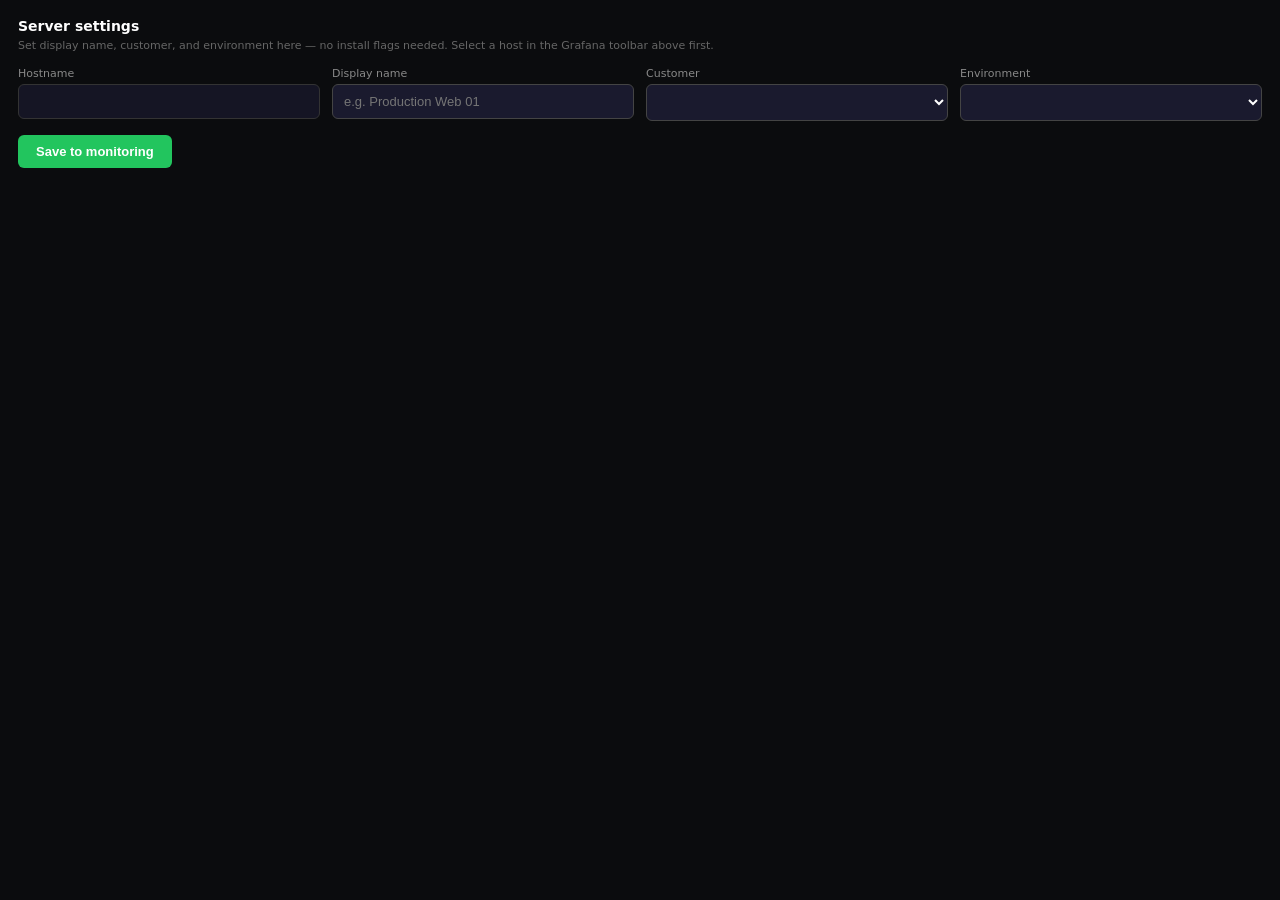
<file: api/app/ui/nodes.html>
<!DOCTYPE html><html><head><meta charset="utf-8"><title>Server Settings</title>
<style>
*{box-sizing:border-box;margin:0;padding:0}
body{font-family:Inter,system-ui,sans-serif;background:#0b0c0e;color:#e0e0e0;padding:18px}
h3{font-size:14px;font-weight:600;color:#fff;margin-bottom:4px}
p{font-size:11px;color:#666;margin-bottom:14px;line-height:1.4}
label{font-size:11px;color:#888;margin-bottom:4px;display:block}
input,select{padding:9px 11px;border-radius:6px;border:1px solid #444;background:#1a1a2e;color:#fff;font-size:13px;width:100%}
input:read-only{opacity:.7}
.row{display:grid;grid-template-columns:1fr 1fr 1fr 1fr;gap:12px;margin-bottom:14px}
.btn{padding:9px 18px;border:none;border-radius:6px;font-weight:600;cursor:pointer;font-size:13px;background:#22c55e;color:#fff}
.btn:hover{background:#16a34a}
.hint{font-size:11px;color:#f59e0b;margin-left:10px}
#status{font-size:12px;margin-left:10px}
</style></head><body>
<h3>Server settings</h3>
<p>Set display name, customer, and environment here — no install flags needed. Select a host in the Grafana toolbar above first.</p>
<div class="row">
<div><label>Hostname</label><input id="hostname" readonly/></div>
<div><label>Display name</label><input id="name" placeholder="e.g. Production Web 01"/></div>
<div><label>Customer</label><select id="customer-sel" style="width:100%" onchange="onCombo('customer-sel','customer-new',refreshNodeEnvironments)"></select><input id="customer-new" style="display:none;margin-top:6px;width:100%" placeholder="New customer name"/></div>
<div><label>Environment</label><select id="environment-sel" style="width:100%" onchange="onCombo('environment-sel','environment-new')"></select><input id="environment-new" style="display:none;margin-top:6px;width:100%" placeholder="New environment name"/></div>
</div>
<div>
<button class="btn" onclick="save()">Save to monitoring</button>
<span id="status"></span>
<span class="hint" id="hint"></span>
</div>
<script>
__SCRIPT__
const HOST=HOST_PARAM||new URLSearchParams(location.search).get('host')||'';
function metaCustomer(x){return (x&&x.customer)||(x&&x.client)||'';}
function metaEnvironment(x){return (x&&x.environment)||(x&&x.account)||'';}
async function refreshNodeEnvironments(){
  const c=comboVal('customer-sel','customer-new');
  const acc=await fetchEnvironments(c);
  fillCombo('environment-sel','environment-new',acc,document.getElementById('environment-sel').dataset.current||'');
}
async function load(){
  document.getElementById('hostname').value=HOST||'';
  if(!HOST){
    document.getElementById('status').textContent='Select a Host in the Grafana dropdown above';
    document.getElementById('status').style.color='#f59e0b';
    return;
  }
  const n=await fetch(API+'/api/v1/servers/'+encodeURIComponent(HOST)).then(r=>r.json());
  document.getElementById('name').value=n.name||'';
  const customers=await fetchCustomers();
  fillCombo('customer-sel','customer-new',customers,metaCustomer(n));
  const acc=await fetchEnvironments(metaCustomer(n));
  document.getElementById('environment-sel').dataset.current=metaEnvironment(n);
  fillCombo('environment-sel','environment-new',acc,metaEnvironment(n));
}
async function save(){
  if(!HOST)return;
  const body={
    name:document.getElementById('name').value.trim(),
    customer:comboVal('customer-sel','customer-new'),
    environment:comboVal('environment-sel','environment-new')
  };
  const st=document.getElementById('status');
  const hint=document.getElementById('hint');
  const d=await fetch(API+'/api/v1/servers/'+encodeURIComponent(HOST),{
    method:'PUT',headers:{'Content-Type':'application/json'},body:JSON.stringify(body)
  }).then(r=>r.json());
  if(d.error){st.textContent=d.error;st.style.color='#ef4444';hint.textContent='';return;}
  st.textContent='Saved';st.style.color='#22c55e';
  hint.textContent='Refresh dashboard (F5) to update Customer/Environment filters';
}
__COMBO_JS__
load();
</script></body></html>
</file>
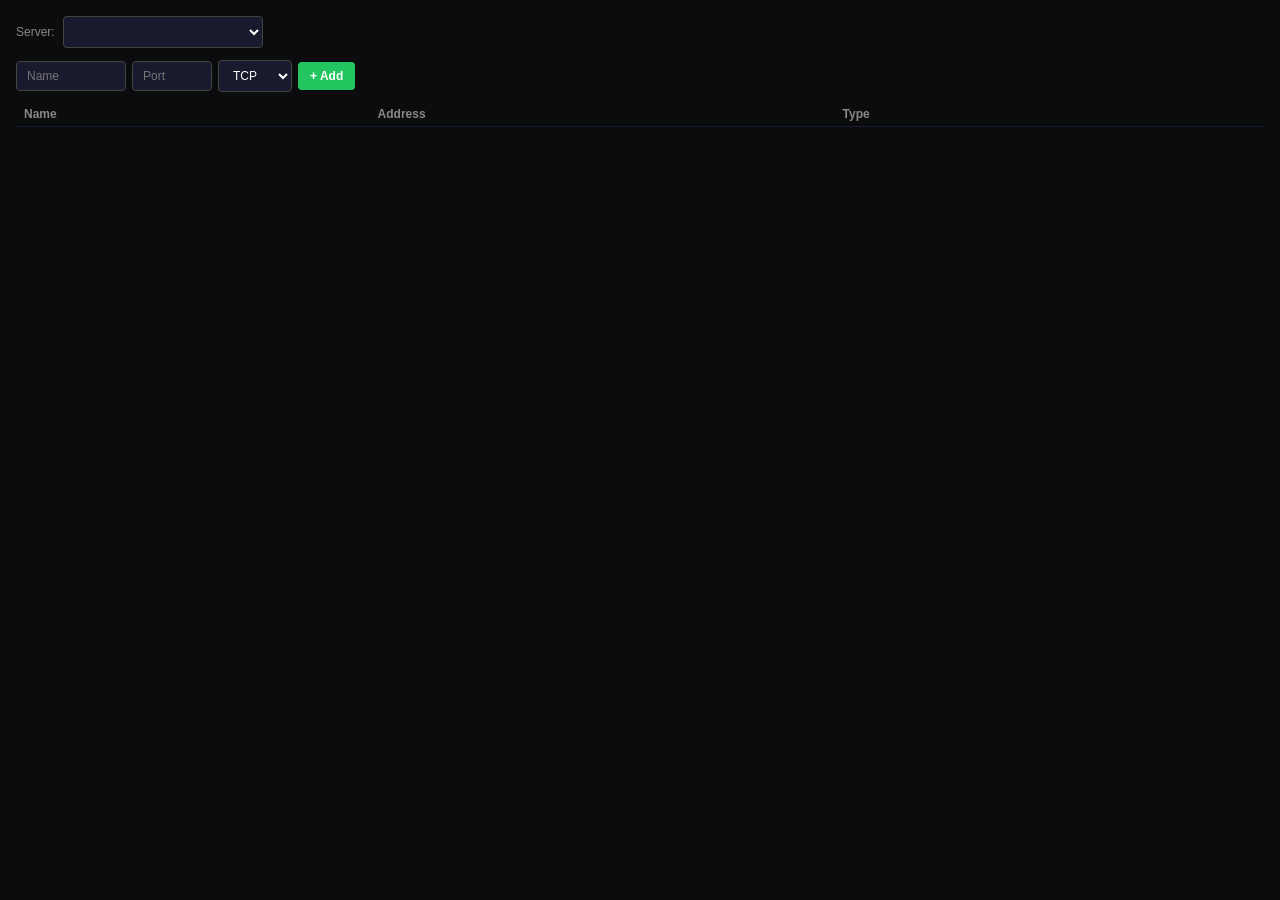
<file: api/app/ui/ports.html>
<!DOCTYPE html><html><head><meta charset="utf-8"><title>Manage Ports</title>
<style>*{box-sizing:border-box;margin:0;padding:0}body{font-family:Inter,sans-serif;background:#0b0c0e;color:#e0e0e0;padding:16px}
input,select{padding:7px 10px;border-radius:4px;border:1px solid #444;background:#1a1a2e;color:#fff;font-size:12px}
.btn{padding:7px 12px;border:none;border-radius:4px;font-weight:600;cursor:pointer;font-size:12px;background:#22c55e;color:#fff}
.btn-del{background:#ef4444;color:#fff;padding:3px 8px;font-size:11px}
table{width:100%;border-collapse:collapse;margin-top:6px}th,td{text-align:left;padding:5px 8px;border-bottom:1px solid #1a1a2e;font-size:12px}
th{color:#888}#p-status{font-size:11px;margin-left:8px}</style></head><body>
<div style="display:flex;gap:8px;margin-bottom:12px;align-items:center">
<label style="color:#888;font-size:12px">Server:</label>
<select id="p-host" onchange="loadPorts()" style="min-width:200px"></select>
<span id="p-host-label" style="display:none;font-weight:600;color:#fff;font-size:14px"></span>
</div>
<div style="display:flex;gap:6px;margin-bottom:10px;align-items:center">
<input id="p-name" placeholder="Name" style="width:110px"/>
<input id="p-port" placeholder="Port" style="width:80px" type="number"/>
<select id="p-module"><option value="tcp_connect">TCP</option><option value="http_2xx">HTTP</option></select>
<button class="btn" onclick="addPort()">+ Add</button><span id="p-status"></span>
</div>
<table><thead><tr><th>Name</th><th>Address</th><th>Type</th><th></th></tr></thead><tbody id="port-list"></tbody></table>
<script>
__SCRIPT__
const qs=new URLSearchParams(location.search);
async function loadHosts(){
  const fixed=qs.get('host');
  const sel=document.getElementById('p-host'),lbl=document.getElementById('p-host-label');
  if(fixed){
    // Locked to the host selected in Grafana: hide dropdown, show label
    sel.style.display='none';
    sel.innerHTML='<option value="'+fixed+'">'+fixed+'</option>';
    sel.value=fixed;
    let disp=fixed;
    try{const d=await fetch(API+'/api/v1/servers').then(r=>r.json());const n=(d.servers||[]).find(x=>x.hostname===fixed);if(n&&n.name)disp=n.name+' ('+fixed+')';}catch(e){}
    lbl.textContent=disp;lbl.style.display='inline';
    loadPorts();return;
  }
  const d=await fetch(API+'/api/v1/servers').then(r=>r.json());
  sel.innerHTML='';(d.servers||[]).forEach(n=>{const o=document.createElement('option');o.value=n.hostname;o.textContent=n.hostname+(n.name?' ('+n.name+')':'');sel.appendChild(o);});
  if(sel.value)loadPorts();
}
async function loadPorts(){
  const h=document.getElementById('p-host').value;if(!h)return;
  const d=await fetch(API+'/api/v1/servers/'+encodeURIComponent(h)+'/ports').then(r=>r.json());
  const t=document.getElementById('port-list');t.innerHTML='';
  (d.ports||[]).forEach(p=>{t.innerHTML+=`<tr><td>${p.name}</td><td>${p.address}</td><td>${p.module}</td><td><button class='btn-del' onclick="delPort('${p.name}')">Remove</button></td></tr>`;});
}
async function addPort(){
  const h=document.getElementById('p-host').value,n=document.getElementById('p-name').value.trim(),p=document.getElementById('p-port').value.trim(),m=document.getElementById('p-module').value,st=document.getElementById('p-status');
  if(!h||!n||!p){st.textContent='Fill all fields';st.style.color='#f59e0b';return;}
  const d=await fetch(API+'/api/v1/servers/'+encodeURIComponent(h)+'/ports',{method:'POST',headers:{'Content-Type':'application/json'},body:JSON.stringify({name:n,port:p,module:m})}).then(r=>r.json());
  st.textContent=d.message||d.error;st.style.color=d.error?'#ef4444':'#22c55e';if(!d.error){loadPorts();document.getElementById('p-name').value='';document.getElementById('p-port').value='';}
}
async function delPort(n){
  const h=document.getElementById('p-host').value;
  await fetch(API+'/api/v1/servers/'+encodeURIComponent(h)+'/ports/'+encodeURIComponent(n),{method:'DELETE'});
  loadPorts();
}
loadHosts();
</script></body></html>
</file>
